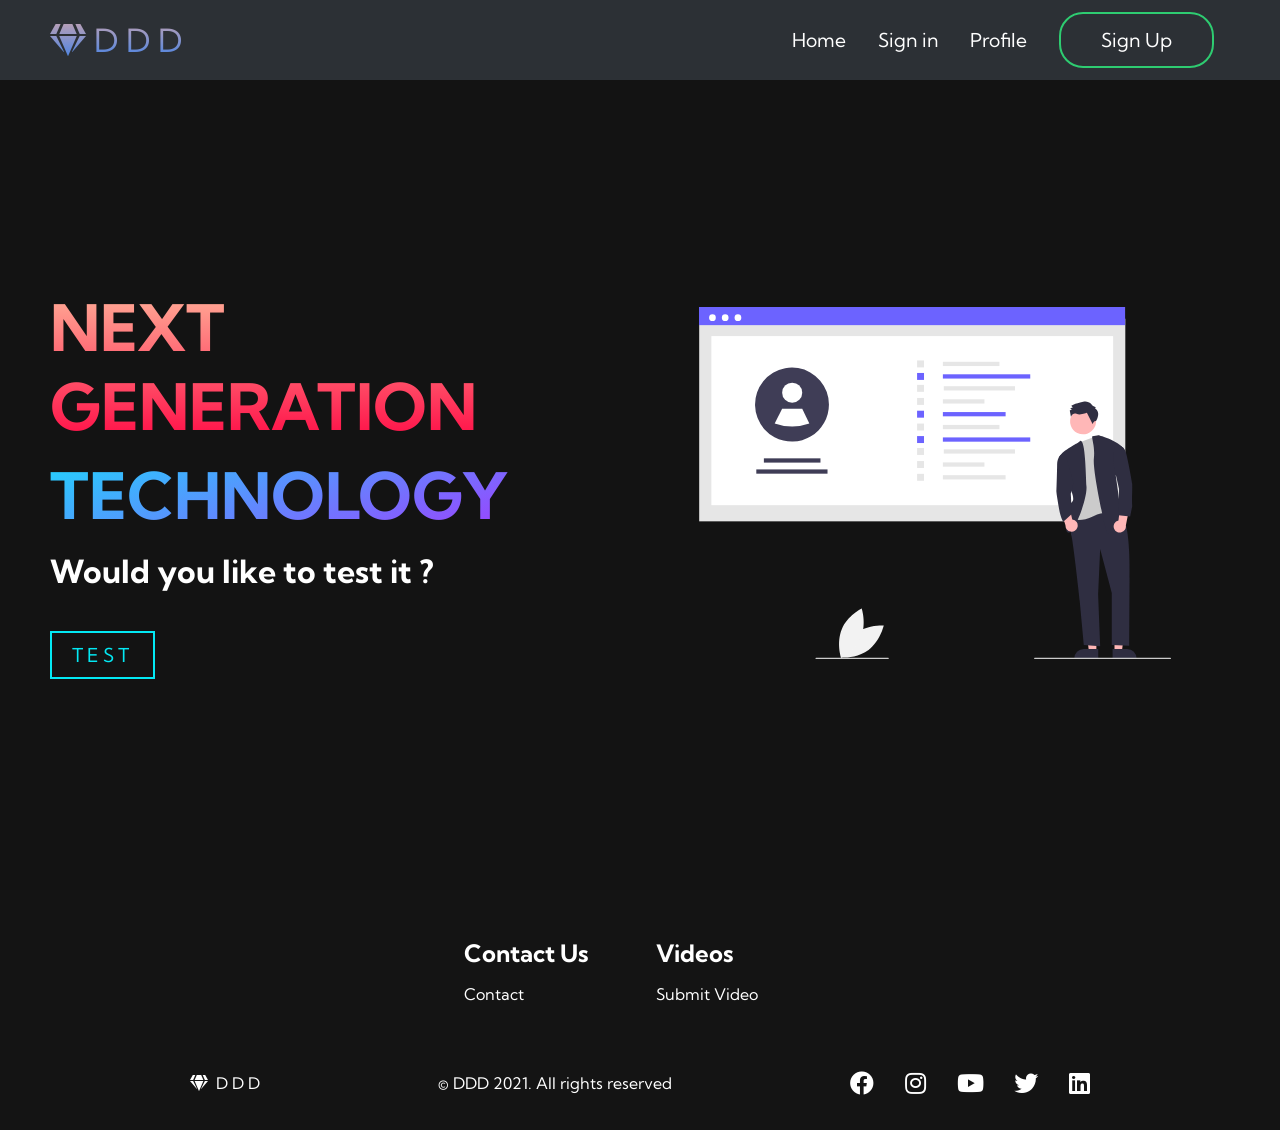
<file: fron_end/DDD/index.html>
<!DOCTYPE html>
<html lang="en">
  <head>

    <meta charset="UTF-8" />
    <meta name="viewport" content="width=device-width, initial-scale=1.0" />
    <title>D D D Website</title>
    <link rel="stylesheet" href="styles.css" />
    <link
      rel="stylesheet"
      href="https://use.fontawesome.com/releases/v5.14.0/css/all.css"
      integrity="sha384-HzLeBuhoNPvSl5KYnjx0BT+WB0QEEqLprO+NBkkk5gbc67FTaL7XIGa2w1L0Xbgc"
      crossorigin="anonymous"
    />
    <link
      href="https://fonts.googleapis.com/css2?family=Kumbh+Sans:wght@400;700&display=swap"
      rel="stylesheet"
    />
  
  </head>
  
  <body style = "background-color: #131313">
   
    <!-- Navbar Section -->
    <nav class="navbar">
      
      <div class="navbar__container">
        <a href="index.html" id="navbar__logo"><i class="fas fa-gem"></i>D D D</a>
        <div class="navbar__toggle" id="mobile-menu">
          <span class="bar"></span> <span class="bar"></span>
          <span class="bar"></span>
        </div>
        <ul class="navbar__menu">
          <li class="navbar__item">
            <a href="index.html" class="navbar__links">Home</a>
          </li>
          <li class="navbar__item">
            <a href="signin.html" class="navbar__links">Sign&nbspin</a>
          </li>
          <li class="navbar__item">
            <a href="profile.html" class="navbar__links">Profile</a>
          </li>
          <li class="navbar__btn">
            <a href="signup.html" class="button">Sign Up</a>
          </li>
        </ul>
      </div>
      
    </nav>
    
    <!-- Home Section -->
    <div class="main">
      <div class="main__container">
        <div class="main__content">

          <h1>NEXT GENERATION</h1>
          <h2>TECHNOLOGY</h2>
          <p>Would you like to test it ?</p>
          <div class="main__btn">
          <a href="index.html">
            <span></span>
            <span></span>
            <span></span>
            <span></span>
            TEST
          </a>
        </div>
        </div>
        <div class="main__img--container">
          <img id="main__img" src="images/e.svg" />
        
        </div>
      </div>
    </div>

    <!-- Footer Section -->
    <div class="footer__container">
      <div class="footer__links">
        <div class="footer__link--wrapper">
          <div class="footer__link--items">
            <h2>Contact Us</h2>
            <a href="">Contact</a>
          </div>
        </div>
        <div class="footer__link--wrapper">
          <div class="footer__link--items">
            <h2>Videos</h2>
            <a href="">Submit Video</a>
          </div>
        </div>
      </div>
      <section class="social__media">
        <div class="social__media--wrap">
          <div class="footer__logo">
            <a href="index.html" id="footer__logo"><i class="fas fa-gem"></i>D D D</a>
          </div>
          <p class="website__rights">© DDD 2021. All rights reserved</p>
          <div class="social__icons">
            <a
              class="social__icon--link"
              href=""
              target="_blank"
              aria-label="Facebook"
            >
              <i class="fab fa-facebook"></i>
            </a>
            <a
              class="social__icon--link"
              href=""
              target="_blank"
              aria-label="Instagram"
            >
              <i class="fab fa-instagram"></i>
            </a>
            <a
              class="social__icon--link"
              href=""
              target="_blank"
              aria-label="Youtube"
            >
              <i class="fab fa-youtube"></i>
            </a>
            <a
              class="social__icon--link"
              href=""
              target="_blank"
              aria-label="Twitter"
            >
              <i class="fab fa-twitter"></i>
            </a>
            <a
              class="social__icon--link"
              href=""
              target="_blank"
              aria-label="LinkedIn"
            >
              <i class="fab fa-linkedin"></i>
            </a>
          </div>
        </div>
      </section>
    </div>
    <script src="app.js"></script>
  
  </body>
  
</html>
</file>
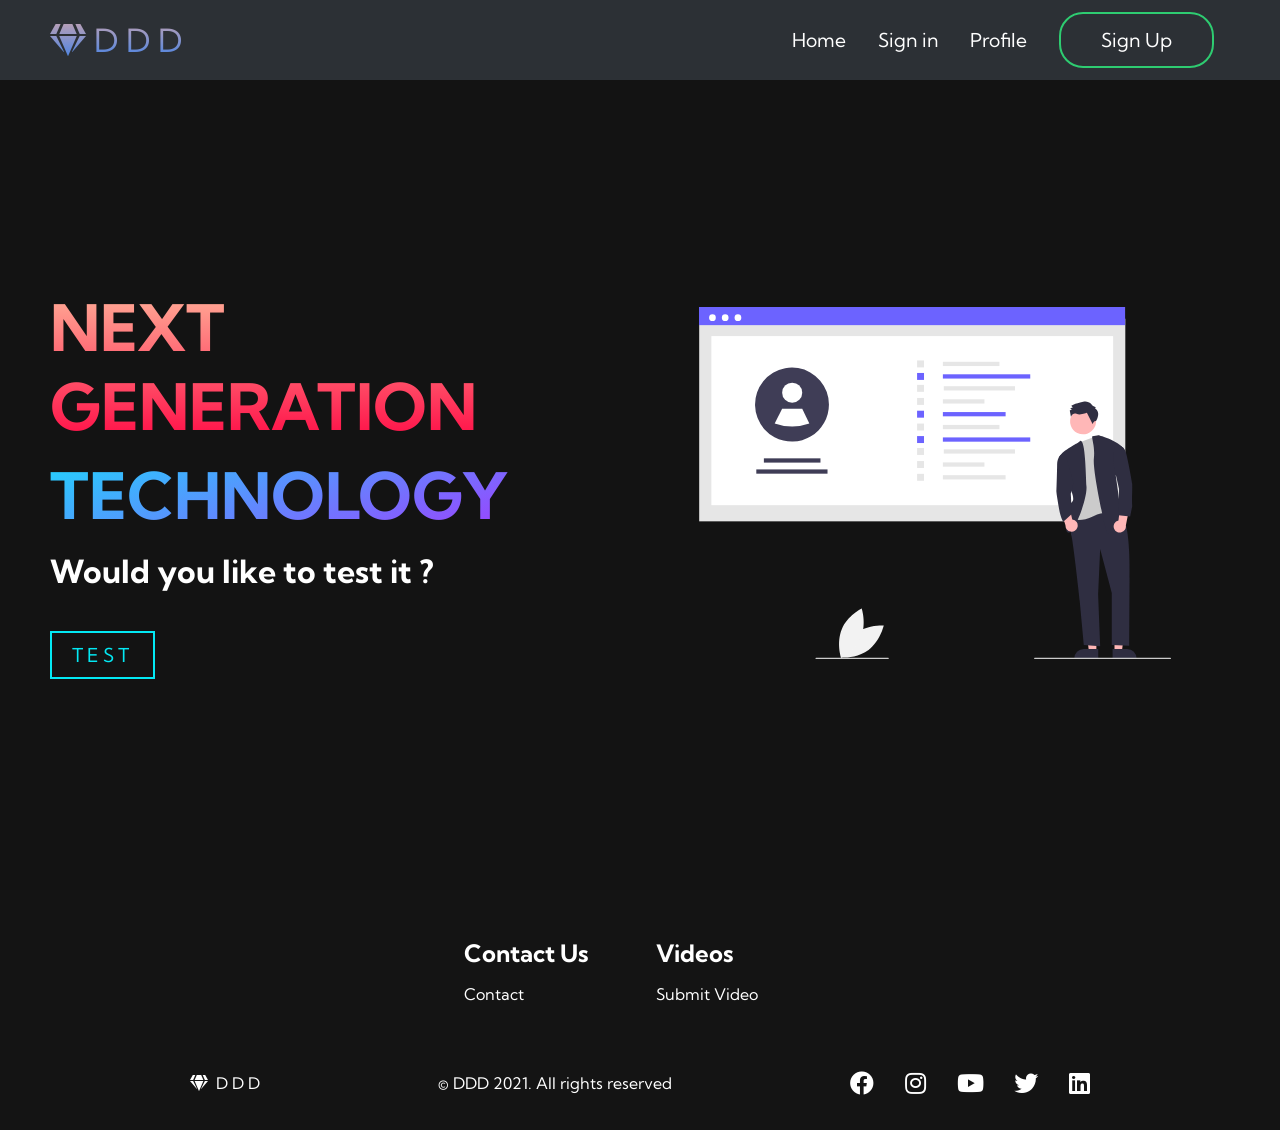
<file: static/DDD/index.html>
<!DOCTYPE html>
<html lang="en">
  <head>

    <meta charset="UTF-8" />
    <meta name="viewport" content="width=device-width, initial-scale=1.0" />
    <title>D D D Website</title>
    <link rel="stylesheet" href="styles.css" />
    <link
      rel="stylesheet"
      href="https://use.fontawesome.com/releases/v5.14.0/css/all.css"
      integrity="sha384-HzLeBuhoNPvSl5KYnjx0BT+WB0QEEqLprO+NBkkk5gbc67FTaL7XIGa2w1L0Xbgc"
      crossorigin="anonymous"
    />
    <link
      href="https://fonts.googleapis.com/css2?family=Kumbh+Sans:wght@400;700&display=swap"
      rel="stylesheet"
    />
  
  </head>
  
  <body style = "background-color: #131313">
   
    <!-- Navbar Section -->
    <nav class="navbar">
      
      <div class="navbar__container">
        <a href="index.html" id="navbar__logo"><i class="fas fa-gem"></i>D D D</a>
        <div class="navbar__toggle" id="mobile-menu">
          <span class="bar"></span> <span class="bar"></span>
          <span class="bar"></span>
        </div>
        <ul class="navbar__menu">
          <li class="navbar__item">
            <a href="index.html" class="navbar__links">Home</a>
          </li>
          <li class="navbar__item">
            <a href="signin.html" class="navbar__links">Sign&nbspin</a>
          </li>
          <li class="navbar__item">
            <a href="profile.html" class="navbar__links">Profile</a>
          </li>
          <li class="navbar__btn">
            <a href="signup.html" class="button">Sign Up</a>
          </li>
        </ul>
      </div>
      
    </nav>
    
    <!-- Home Section -->
    <div class="main">
      <div class="main__container">
        <div class="main__content">

          <h1>NEXT GENERATION</h1>
          <h2>TECHNOLOGY</h2>
          <p>Would you like to test it ?</p>
          <div class="main__btn">
          <a href="http://127.0.0.1:8000/">
            <span></span>
            <span></span>
            <span></span>
            <span></span>
            TEST
          </a>
        </div>
        </div>
        <div class="main__img--container">
          <img id="main__img" src="images/e.svg" />
        
        </div>
      </div>
    </div>

    <!-- Footer Section -->
    <div class="footer__container">
      <div class="footer__links">
        <div class="footer__link--wrapper">
          <div class="footer__link--items">
            <h2>Contact Us</h2>
            <a href="">Contact</a>
          </div>
        </div>
        <div class="footer__link--wrapper">
          <div class="footer__link--items">
            <h2>Videos</h2>
            <a href="">Submit Video</a>
          </div>
        </div>
      </div>
      <section class="social__media">
        <div class="social__media--wrap">
          <div class="footer__logo">
            <a href="index.html" id="footer__logo"><i class="fas fa-gem"></i>D D D</a>
          </div>
          <p class="website__rights">© DDD 2021. All rights reserved</p>
          <div class="social__icons">
            <a
              class="social__icon--link"
              href=""
              target="_blank"
              aria-label="Facebook"
            >
              <i class="fab fa-facebook"></i>
            </a>
            <a
              class="social__icon--link"
              href=""
              target="_blank"
              aria-label="Instagram"
            >
              <i class="fab fa-instagram"></i>
            </a>
            <a
              class="social__icon--link"
              href=""
              target="_blank"
              aria-label="Youtube"
            >
              <i class="fab fa-youtube"></i>
            </a>
            <a
              class="social__icon--link"
              href=""
              target="_blank"
              aria-label="Twitter"
            >
              <i class="fab fa-twitter"></i>
            </a>
            <a
              class="social__icon--link"
              href=""
              target="_blank"
              aria-label="LinkedIn"
            >
              <i class="fab fa-linkedin"></i>
            </a>
          </div>
        </div>
      </section>
    </div>
    <script src="app.js"></script>
  
  </body>
  
</html>
</file>
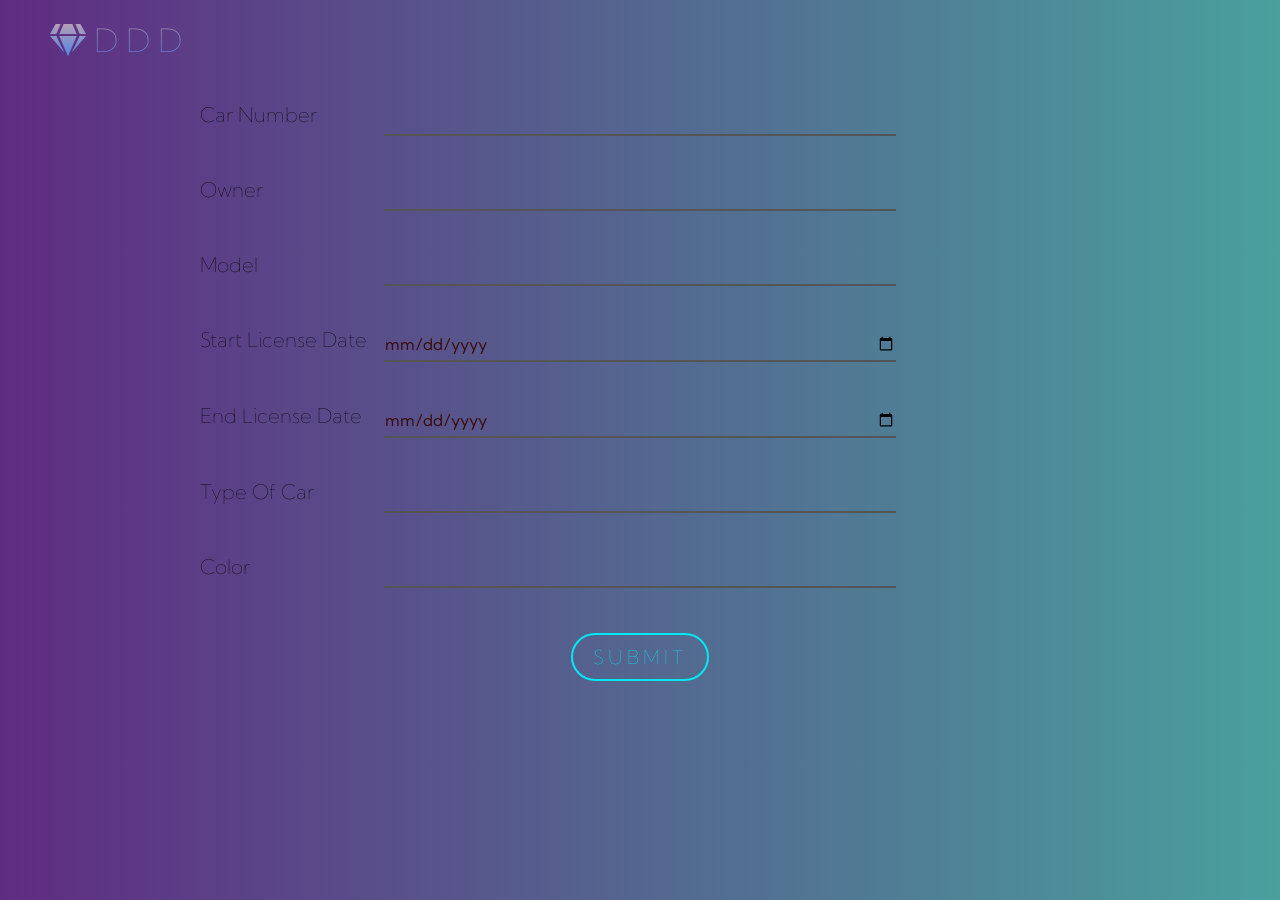
<file: fron_end/DDD/Add_Car.html>
<!DOCTYPE html>
<html lang="en">
  <head>
    <meta charset="UTF-8" />
    <meta name="viewport" content="width=device-width, initial-scale=1.0" />
    <title>Sign In  Website</title>
    <link rel="stylesheet" href="styles.css"/>
    <link rel="stylesheet" href="style.css"/>
    <link
      rel="stylesheet"
      href="https://use.fontawesome.com/releases/v5.14.0/css/all.css"
      integrity="sha384-HzLeBuhoNPvSl5KYnjx0BT+WB0QEEqLprO+NBkkk5gbc67FTaL7XIGa2w1L0Xbgc"
      crossorigin="anonymous"
    />
    <link
      href="https://fonts.googleapis.com/css2?family=Kumbh+Sans:wght@400;700&display=swap"
      rel="stylesheet"
    />
  </head>
  <body>
    
    <div class="navbar__container">
      <a href="index.html" id="navbar__logo"><i class="fas fa-gem"></i>D D D</a>
      </div>
    
      <!-- ///////////////////////////////////////////////////////////////////////////////////// -->
    
    <div class= "text-cente">
      
                  <div class="media align-items-end profile-head">
                    <!-- User Name -->
                      <div class="media-body mb-5 text-white">
                          <form>     
                            <div class="input-containe">		
                              <input type="text" required=""/>
                              <label>Car Number</label>
                            </div>
                            <div class="input-containe">		
                              <input type="text" required=""/>
                              <label>Owner</label>
                            </div>
                            <div class="input-containe">		
                              <input type="text" required=""/>
                              <label>Model</label>
                            </div>
                            <div class="input-containe">		
                              <input type="date" required=""/>
                              <label>Start License Date</label>
                            </div>
                            <div class="input-containe">		
                              <input type="date" required=""/>
                              <label>End License Date</label>
                            </div>
                            <div class="input-containe">		
                              <input type="text" required=""/>
                              <label>Type Of Car</label>
                            </div>
                            <div class="input-containe">		
                              <input type="text" required=""/>
                              <label>Color</label>
                            </div>
                            <a href="#" class="butt">Submit</a>

                            <br>
                          
                          </form>	                          
                      </div>
                  </div>
              
            
              
              
             
          
      </div>
     <!-- ///////////////////////////////////////////////////////////////////////////////////// -->
    <script src="app.js"></script>
  
  </body>
  
</html>
</file>
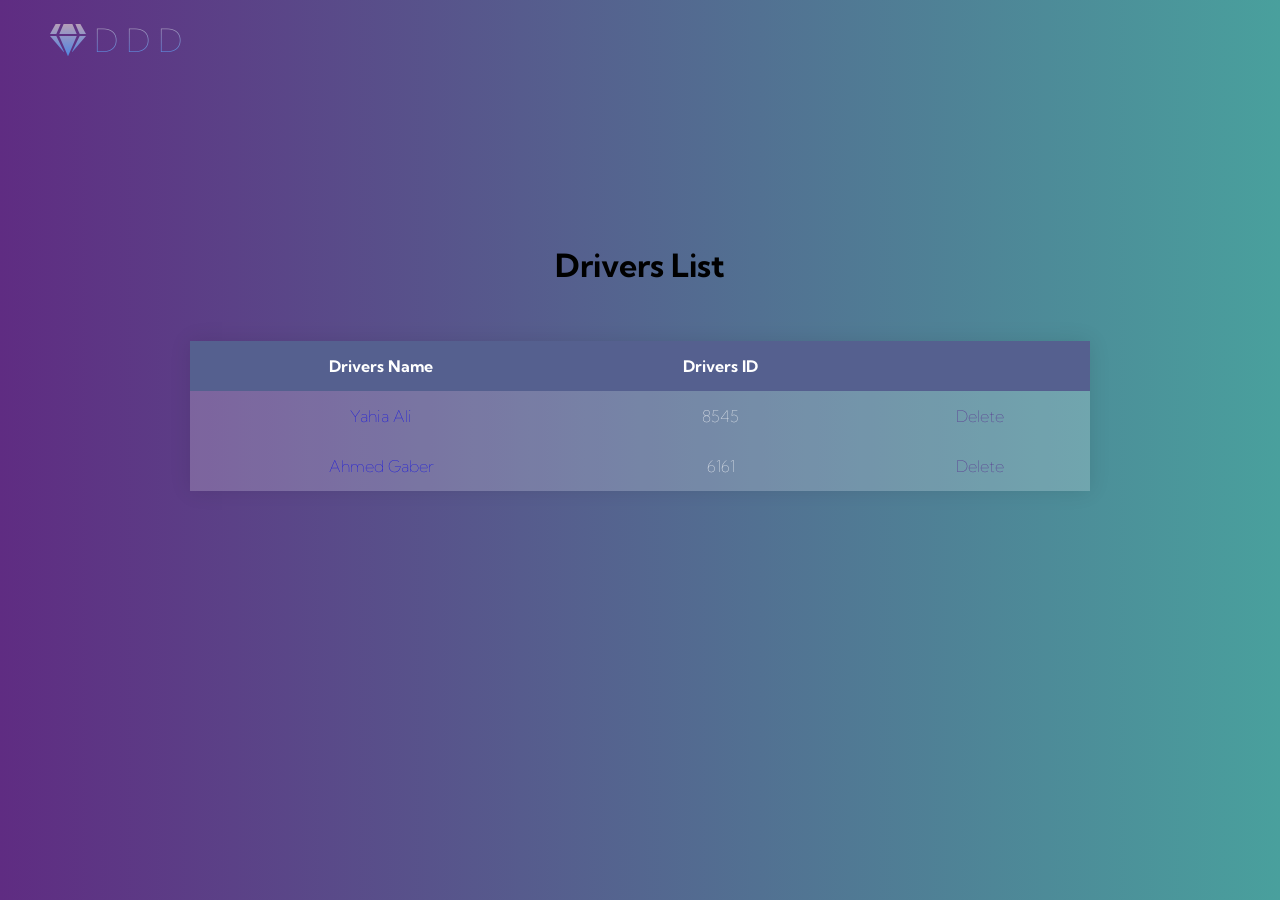
<file: fron_end/DDD/driver.html>
<!DOCTYPE html>
<html lang="en">
  <head>
    <meta charset="UTF-8" />
    <meta name="viewport" content="width=device-width, initial-scale=1.0" />
    <title>Sign In  Website</title>
    <link rel="stylesheet" href="styles.css" />
    <link rel="stylesheet" href="style.css">
    <link
      rel="stylesheet"
      href="https://use.fontawesome.com/releases/v5.14.0/css/all.css"
      integrity="sha384-HzLeBuhoNPvSl5KYnjx0BT+WB0QEEqLprO+NBkkk5gbc67FTaL7XIGa2w1L0Xbgc"
      crossorigin="anonymous"
    />
    <link
      href="https://fonts.googleapis.com/css2?family=Kumbh+Sans:wght@400;700&display=swap"
      rel="stylesheet"
    />
  </head>
  <body>
    
    <div class="navbar__container">
      <a href="index.html" id="navbar__logo"><i class="fas fa-gem"></i>D D D</a>
      </div>
    
    <!-- ///////////////////////////////////////////////////////////////////////////////////// -->
    <div class="container">
        <table>
            <h1>Drivers List</h1>
            <br></br>
            
            <thead>
                <tr>
                    <th>Drivers Name</th>
                    <th>Drivers ID</th>
                    <th></th>
                 
                    
                </tr>
            </thead>
            <tbody>
                <tr>
                    <td> <a href="ya.html">Yahia Ali </a></td>
                    <td>8545</td>
                    <td><a href="">Delete</a></td>
                
                    
                    
                </tr>
                <tr>
                    <td> <a href="ya.html">Ahmed Gaber </a></td>
                    <td>6161</td>
                    <td><a href=""> <STYLE>A {text-decoration: none;} </STYLE>Delete</a></td>
                
  
                </tr>
              
            </tbody>
        </table>
    </div>

    
     <!-- ///////////////////////////////////////////////////////////////////////////////////// -->

    <script src="app.js"></script>
  
  </body>
  
</html>
</file>
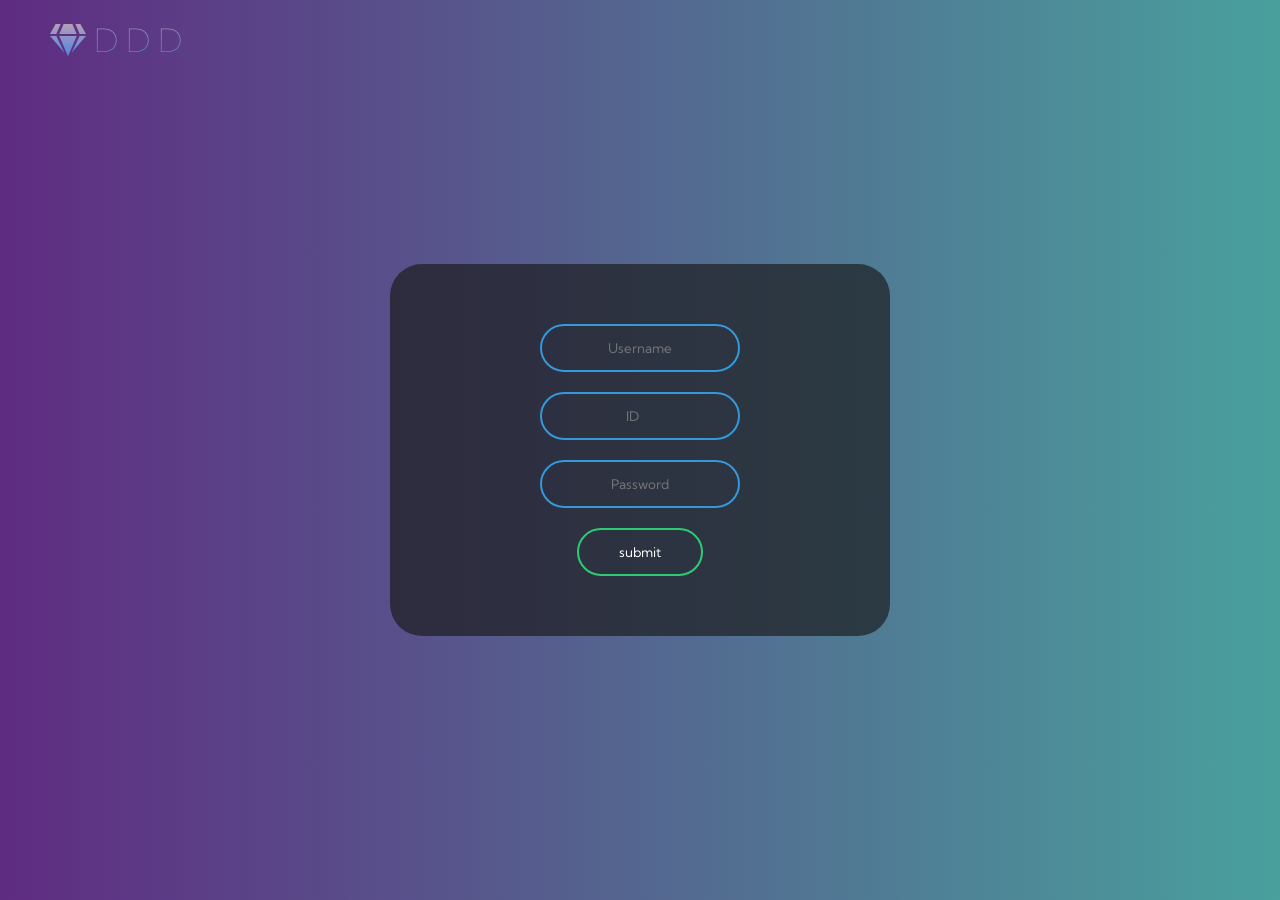
<file: fron_end/DDD/editc.html>
<!DOCTYPE html>
<html lang="en">
  <head>
    <meta charset="UTF-8" />
    <meta name="viewport" content="width=device-width, initial-scale=1.0" />
    <title>Sign In  Website</title>
    <link rel="stylesheet" href="style.css" />
    <link rel="stylesheet" href="styles.css" />
    
    <link
      rel="stylesheet"
      href="https://use.fontawesome.com/releases/v5.14.0/css/all.css"
      integrity="sha384-HzLeBuhoNPvSl5KYnjx0BT+WB0QEEqLprO+NBkkk5gbc67FTaL7XIGa2w1L0Xbgc"
      crossorigin="anonymous"
    />
    <link
      href="https://fonts.googleapis.com/css2?family=Kumbh+Sans:wght@400;700&display=swap"
      rel="stylesheet"
    />
  </head>
  <body>
    
      <div class="navbar__container">
        <a href="index.html" id="navbar__logo"><i class="fas fa-gem"></i>D D D</a>
        </div>
    <!-- ///////////////////////////////////////////////////////////////////////////////////// -->
    <form class="boxe" action="profile.html">
      <input type="text" name="username" placeholder="Username" value="">
      <input type="number" name="ID" placeholder="ID" value="">
      <input type="password" name="password" placeholder="Password" value="">
      <input type="submit" name="button" value="submit">
    </form>
    <!-- ///////////////////////////////////////////////////////////////////////////////////// -->
    <script src="app.js"></script>
  
  </body>
  
</html>
</file>
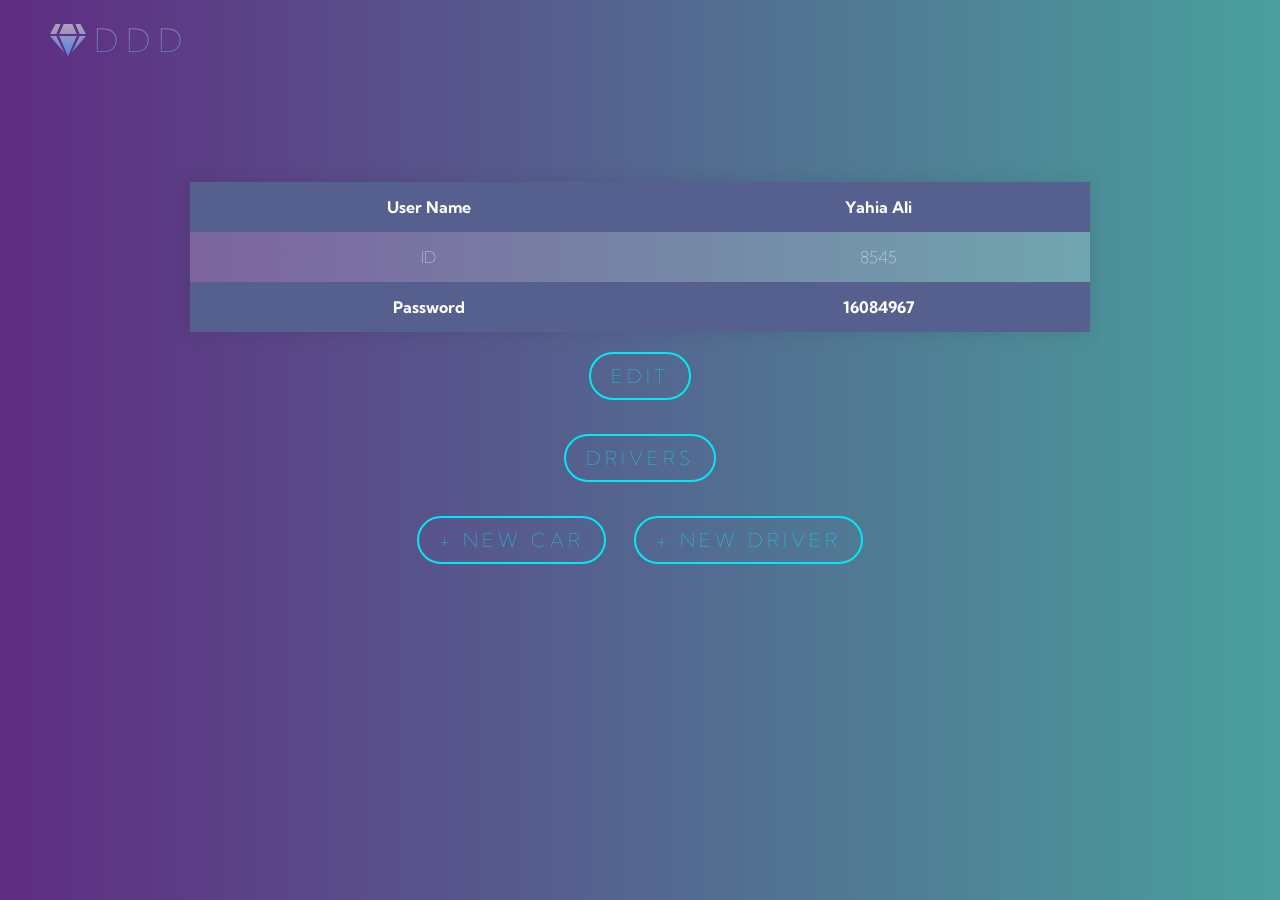
<file: fron_end/DDD/profile.html>
<!DOCTYPE html>
<html lang="en">
  <head>
    <meta charset="UTF-8" />
    <meta name="viewport" content="width=device-width, initial-scale=1.0" />
    <title>Sign In  Website</title>
    <link rel="stylesheet" href="style.css"/>
    <link rel="stylesheet" href="styles.css"/>
    <link
      rel="stylesheet"
      href="https://use.fontawesome.com/releases/v5.14.0/css/all.css"
      integrity="sha384-HzLeBuhoNPvSl5KYnjx0BT+WB0QEEqLprO+NBkkk5gbc67FTaL7XIGa2w1L0Xbgc"
      crossorigin="anonymous"
    />
    <link
      href="https://fonts.googleapis.com/css2?family=Kumbh+Sans:wght@400;700&display=swap"
      rel="stylesheet"
    />
  </head>
  <body>
    
      <div class="navbar__container">
        <a href="index.html" id="navbar__logo"><i class="fas fa-gem"></i>D D D</a>
      </div>
    <!-- ///////////////////////////////////////////////////////////////////////////////////// -->
  
    <div class="container">
        <table>
            <br></br>      
            <thead>
                <tr>
                    <th>User Name</th>
                    <th>Yahia Ali</th>
                   
                 
                    
                </tr>
            </thead>
            
            <tbody>
                <tr>
                    <td>  ID</td>
                    <td>8545</td>
                   
           
                </tr>
                <thead>
                  <tr>
                      <th>Password</th>
                      <th>16084967</th>
                   
                      
                  </tr>
              </thead>
           
            
            </tbody>
        </table>

          <a href="editc.html" class="butt">Edit</a>
          <br>
          <a href="driver.html" class="butt">Drivers</a>
          <br>
          <a href="Add_Car.html" class="butt">+ New Car</a>&nbsp
          <a href="editu.html" class="butt">+ New Driver</a>
    </div>

    
     <!-- ///////////////////////////////////////////////////////////////////////////////////// -->

    <script src="app.js"></script>
  
  </body>
  
</html>
</file>
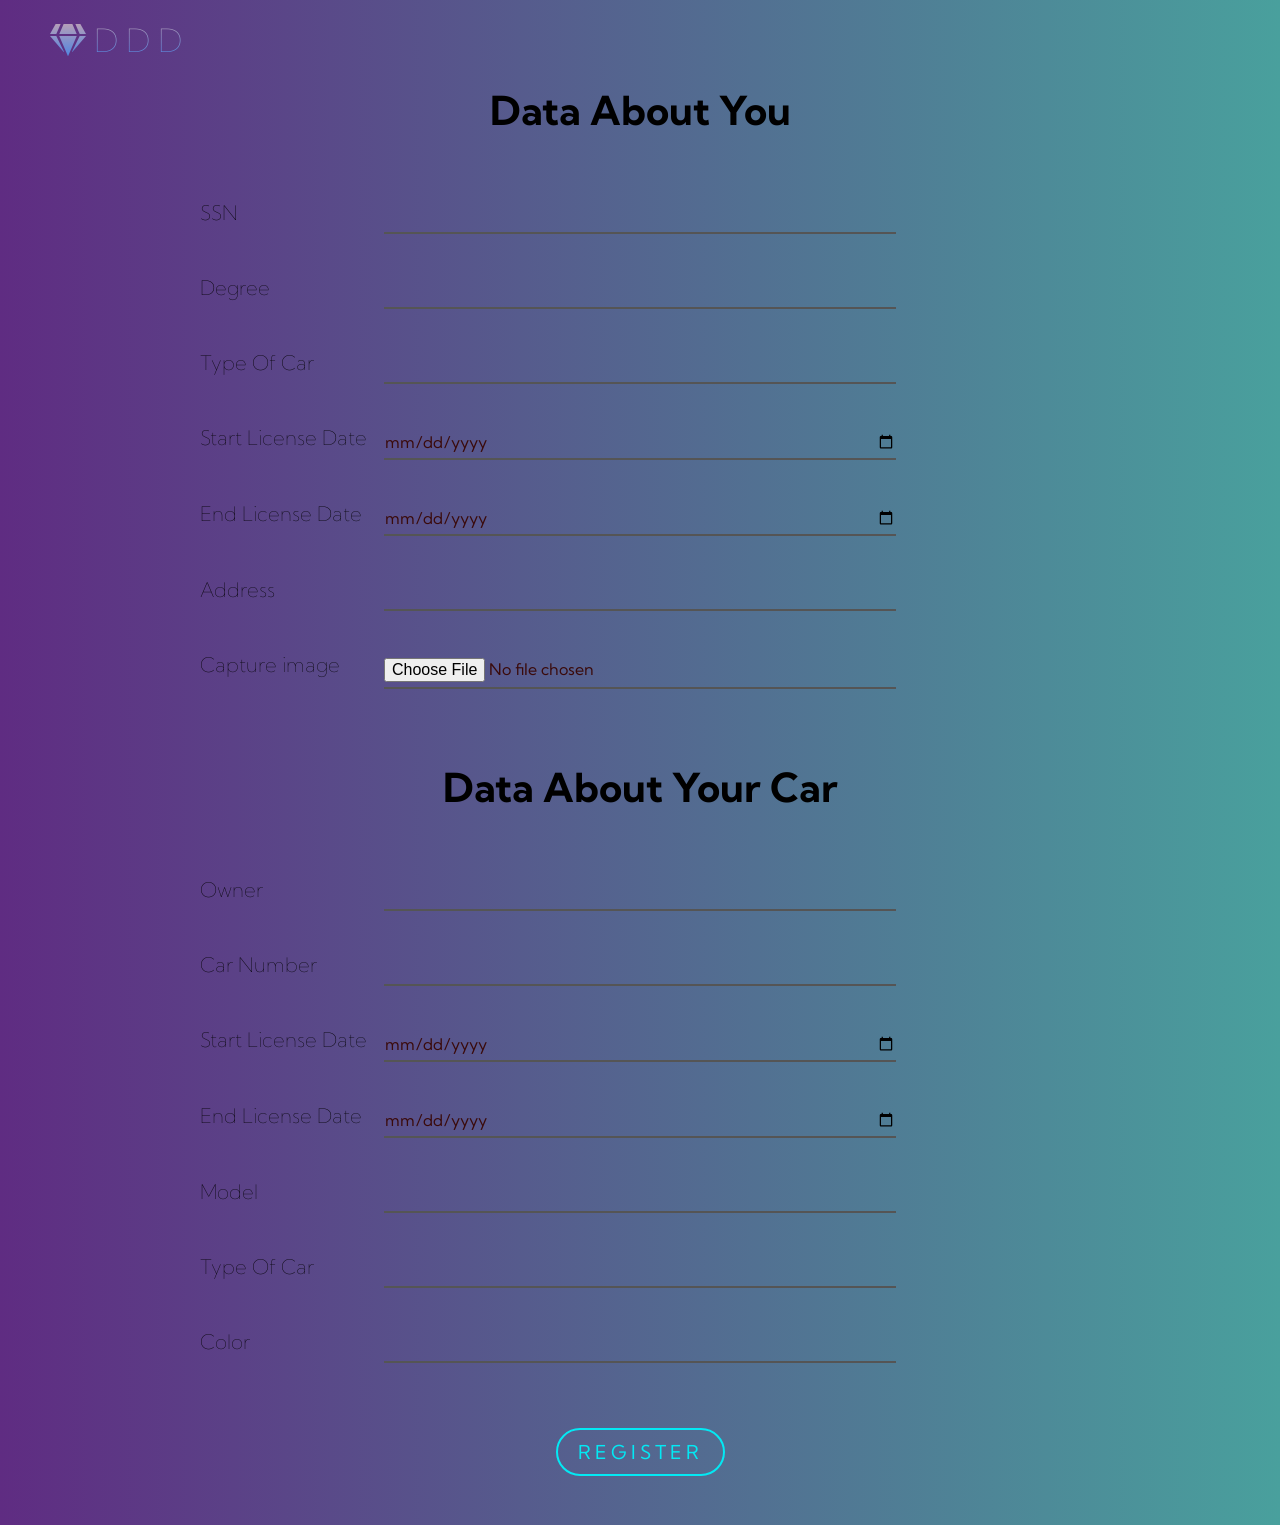
<file: fron_end/DDD/rau.html>
<!DOCTYPE html>
<html lang="en">
  <head>
    <meta charset="UTF-8" />
    <meta name="viewport" content="width=device-width, initial-scale=1.0" />
    <title>Sign In  Website</title>
    <link rel="stylesheet" href="styles.css" />
    <link rel="stylesheet" href="style.css" />
    
    <link
      rel="stylesheet"
      href="https://use.fontawesome.com/releases/v5.14.0/css/all.css"
      integrity="sha384-HzLeBuhoNPvSl5KYnjx0BT+WB0QEEqLprO+NBkkk5gbc67FTaL7XIGa2w1L0Xbgc"
      crossorigin="anonymous"
    />
    <link
      href="https://fonts.googleapis.com/css2?family=Kumbh+Sans:wght@400;700&display=swap"
      rel="stylesheet"
    />
  </head>
  <body >
    
    <div class="navbar__container">
      <a href="index.html" id="navbar__logo"><i class="fas fa-gem"></i>D D D</a>
      </div>
    <!-- ///////////////////////////////////////////////////////////////////////////////////// -->
    
    <div class= "text-cente">
      
                    <div class="media align-items-end profile-head">
                      <div class="media-body mb-5 text-white">
                          <h4 class="mt-0 mb-0">Data About You</h4>
                          <br>
                          <form class="rauclass">     
                            
                            <div class="input-containe">		
                              <input type="number" required=""/>
                              <label>SSN</label>
                            </div>
                            <div class="input-containe">		
                              <input type="number" required=""/>
                              <label>Degree</label>
                            </div>
                            <div class="input-containe">		
                              <input type="text" required=""/>
                              <label>Type Of Car</label>
                            </div>
                            <div class="input-containe">		
                              <input type="date" required=""/>
                              <label>Start License Date</label>
                            </div>
                            <div class="input-containe">		
                              <input type="date" required="" />
                              <label>End License Date</label>
                            </div>
                            <div class="input-containe">		
                              <input type="text" required="" />
                              <label>Address</Address></label>
                            </div>
                            <div class="input-containe">		
                                <input type="file" required=""/>
                                <label>Capture image</Address></label>
                              </div>
                           
                              <br>
                            <h4 class="mt-0 mb-0">Data About Your Car</h4>
                            <br>
                            <div class="input-containe">		
                                <input type="text" required=""/>
                                <label>Owner</label>
                              </div>

                            <div class="input-containe">		
                                <input type="text" required=""/>
                                <label>Car Number</label>
                              </div>
                              <div class="input-containe">		
                                <input type="date" required=""/>
                                <label>Start License Date</label>
                              </div>
                              <div class="input-containe">		
                                <input type="date" required="" />
                                <label>End License Date</label>
                              </div>
                             
                            <div class="input-containe">		
                              <input type="text" required=""/>
                              <label>Model</label>
                            </div>

                            <div class="input-containe">		
                              <input type="text" required=""/>
                              <label>Type Of Car</label>
                            </div>
                            
                            <div class="input-containe">		
                              <input type="text" required=""/>
                              <label>Color</label>
                            </div>
                           
                            <input type="submit" value="Register"/>

                         

                          </form>	
                          <br>


                          
                      </div>
                  </div>             
      </div>
  </div>
     <!-- ///////////////////////////////////////////////////////////////////////////////////// -->
    <script src="app.js"></script>
  
  </body>
  
</html>
</file>
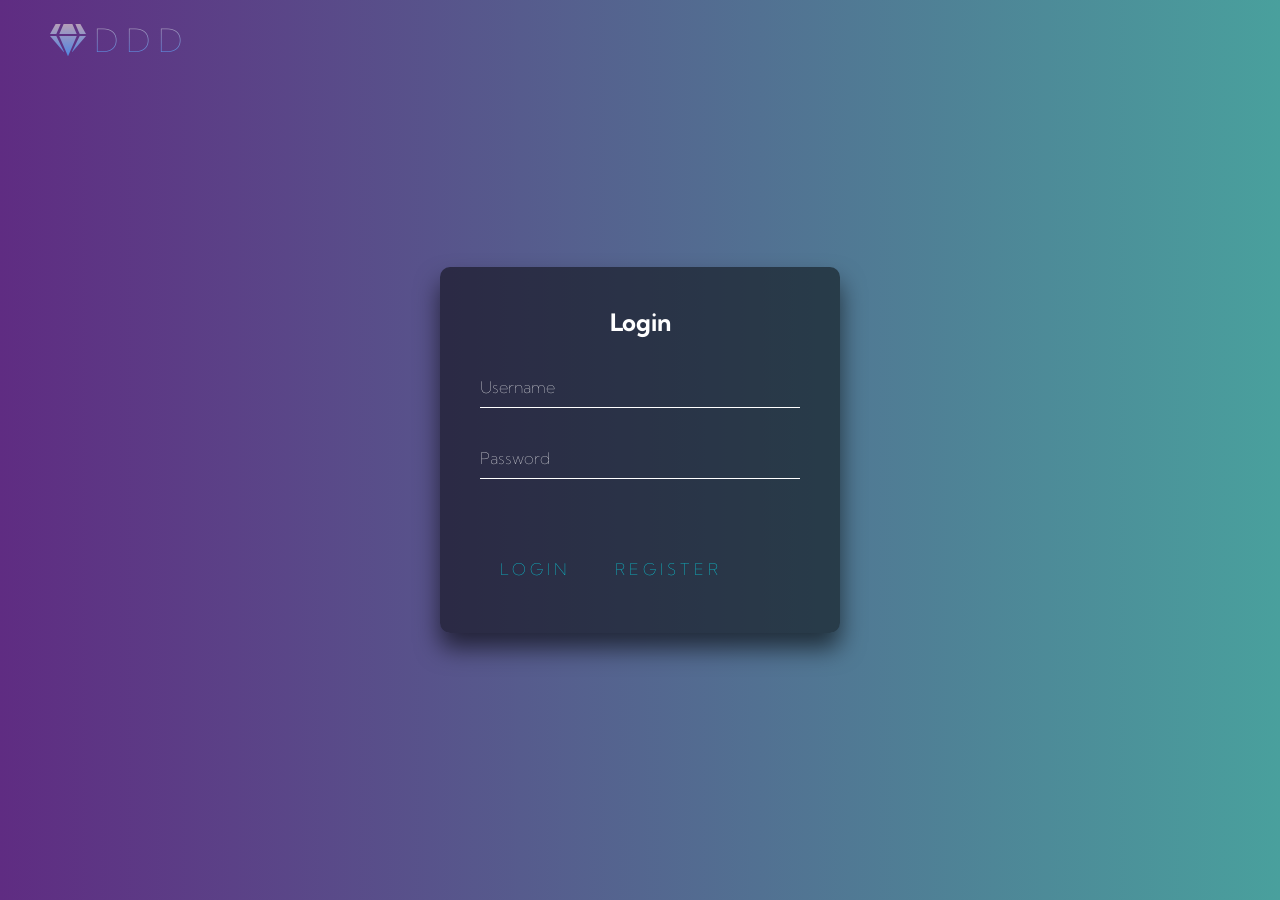
<file: fron_end/DDD/signin.html>
<!DOCTYPE html>
<html lang="en">
  <head>
    <meta charset="UTF-8" />
    <meta name="viewport" content="width=device-width, initial-scale=1.0" />
    <title>Sign In  Website</title>
    <link rel="stylesheet" href="signin.css"/>
    <link rel="stylesheet" href="style.css"/>
    <link rel="stylesheet" href="styles.css"/>
    <link
      rel="stylesheet"
      href="https://use.fontawesome.com/releases/v5.14.0/css/all.css"
      integrity="sha384-HzLeBuhoNPvSl5KYnjx0BT+WB0QEEqLprO+NBkkk5gbc67FTaL7XIGa2w1L0Xbgc"
      crossorigin="anonymous"
    />
    <link
      href="https://fonts.googleapis.com/css2?family=Kumbh+Sans:wght@400;700&display=swap"
      rel="stylesheet"
    />
  </head>
  <body >
    
      <div class="navbar__container">
        <a href="index.html" id="navbar__logo"><i class="fas fa-gem"></i>D D D</a>
    <!-- ///////////////////////////////////////////////////////////////////////////////////// -->
    <div class="login-box">
      <h2>Login</h2>
      <form>
        <div class="user-box">
          <input type="text" name="" required="">
          <label>Username</label>
        </div>
        <div class="user-box">
          <input type="password" name="" required="">
          <label>Password</label>
        </div>
        <a href="index.html">
          <span></span>
          <span></span>
          <span></span>
          <span></span>
          Login
        </a>
        
        <a href="signup.html">
          <span></span>
          <span></span>
          <span></span>
          <span></span>
          Register
        </a>
      </form>
    </div>
    
    <!--<form class="boxe">
          <input type="text" required="" placeholder="Username" value=""/>	
          <input type="password" required="" placeholder="password" value=""/>
        <br>
          <ul>
            <li class="navbar__btn">
              <a href="index.html" class="button"  >LOGIN </a>
            </li>
            <br></br>
          <li class="navbar__btn">
            <a href="signup.html" class="button">Register </a>
          </li>
        </ul>
      </form>	-->
     <!-- ///////////////////////////////////////////////////////////////////////////////////// -->
    <script src="app.js"></script>
  
  </body>
  
</html>
</file>
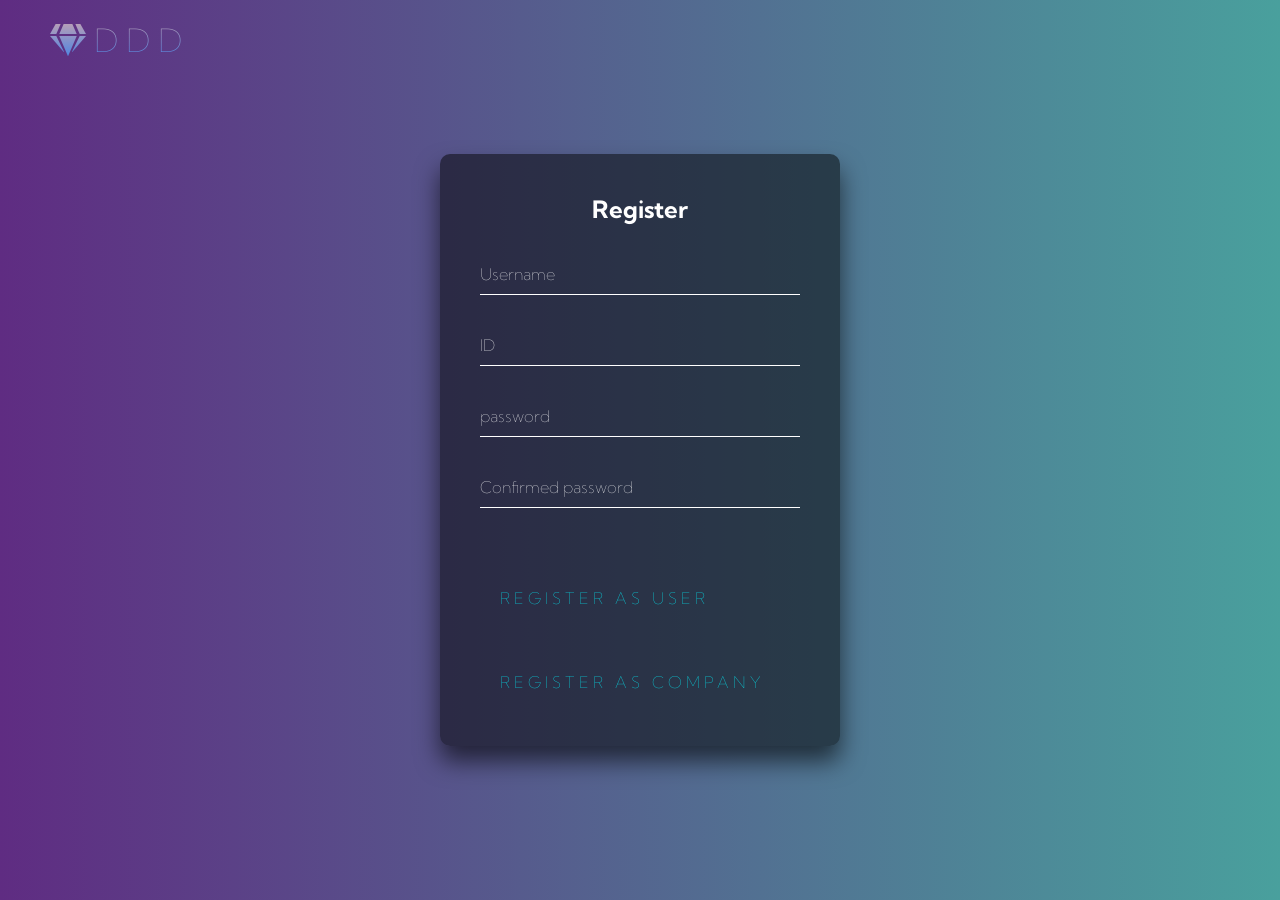
<file: fron_end/DDD/signup.html>
<!DOCTYPE html>
<html lang="en">
  <head>
    <meta charset="UTF-8" />
    <meta name="viewport" content="width=device-width, initial-scale=1.0" />
    <title>Sign In  Website</title>
    <link rel="stylesheet" href="signin.css" />
    <link rel="stylesheet" href="styles.css" />
    <link rel="stylesheet" href="style.css" />
    <link
      rel="stylesheet"
      href="https://use.fontawesome.com/releases/v5.14.0/css/all.css"
      integrity="sha384-HzLeBuhoNPvSl5KYnjx0BT+WB0QEEqLprO+NBkkk5gbc67FTaL7XIGa2w1L0Xbgc"
      crossorigin="anonymous"
    />
    <link
      href="https://fonts.googleapis.com/css2?family=Kumbh+Sans:wght@400;700&display=swap"
      rel="stylesheet"
    />
  </head>
  <body >
    
    <div class="navbar__container">
      <a href="index.html" id="navbar__logo"><i class="fas fa-gem"></i>D D D</a>
      </div>
      <!-- ///////////////////////////////////////////////////////////////////////////////////// -->  
    <div class="login-box">
      <h2>Register</h2>
      <form>
        <div class="user-box">
          <input type="text" name="" required="">
          <label>Username</label>
        </div>
        <div class="user-box">
          <input type="number" name="" required="">
          <label>ID</label>
        </div>
        <div class="user-box">
          <input type="password" name="" required="">
          <label>password</label>
        </div>
        <div class="user-box">
          <input type="password" name="" required="">
          <label>Confirmed password</label>
        </div>
        <a href="rau.html">
          <span></span>
          <span></span>
          <span></span>
          <span></span>
          Register As User
        </a>
        
        <a href="index.html">
          <span></span>
          <span></span>
          <span></span>
          <span></span>
          Register&nbspAs&nbspCompany
        </a>
      </form>
    </div>
    
  
    <script src="app.js"></script>
  
  </body>
  
</html>
</file>
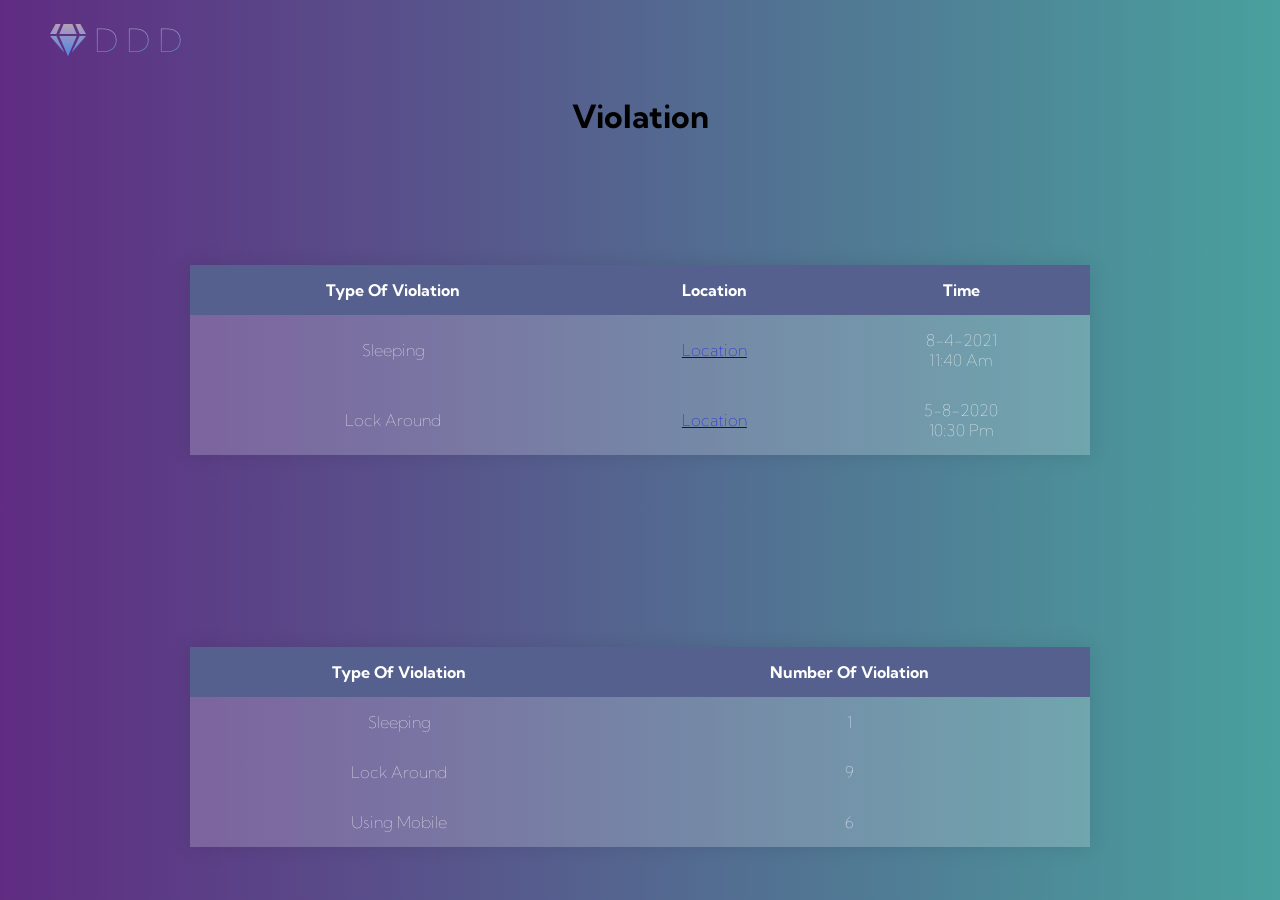
<file: fron_end/DDD/violation.html>
<!DOCTYPE html>
<html lang="en">
  <head>
    <meta charset="UTF-8" />
    <meta name="viewport" content="width=device-width, initial-scale=1.0" />
    <title>Sign In  Website</title>
    <link rel="stylesheet" href="styles.css" />
    <link rel="stylesheet" href="style.css">
    <link
      rel="stylesheet"
      href="https://use.fontawesome.com/releases/v5.14.0/css/all.css"
      integrity="sha384-HzLeBuhoNPvSl5KYnjx0BT+WB0QEEqLprO+NBkkk5gbc67FTaL7XIGa2w1L0Xbgc"
      crossorigin="anonymous"
    />
    <link
      href="https://fonts.googleapis.com/css2?family=Kumbh+Sans:wght@400;700&display=swap"
      rel="stylesheet"
    />
  </head>
  <body >
    
    <div class="navbar__container">
      <a href="index.html" id="navbar__logo"><i class="fas fa-gem"></i>D D D</a>
      </div>
    <!-- ///////////////////////////////////////////////////////////////////////////////////// -->
    <h1>Violation</h1>
    <div class="container">
        <table>
            <thead>
                <tr>
                    <th>Type Of Violation</th>
                    <th>Location</th>
                    <th>Time</th>
                    
                </tr>
            </thead>
            <tbody>
                <tr>
                    <td>Sleeping</td>
                    <td><a href="#"> Location </a></td>
                    <td>8-4-2021<br>11:40 Am</td>
                    
                </tr>
                <tr>
                    <td>Lock Around</td>
                    <td><a href="#"> Location </a></td>
                    <td>5-8-2020<br>10:30 Pm</td>
                  
                </tr>
            </tbody>
        </table>
    </div>
  
     <!-- ///////////////////////////////////////////////////////////////////////////////////// -->
     <div class="containe">
        <table>
            <thead>
                <tr>
                    <th>Type Of Violation</th>
                    <th>Number Of Violation</th> 
                </tr>
            </thead>
                <tr>
                    <td>Sleeping</td>
                    <td>1</td>
                    
                    
                </tr>
                <tr>
                    <td>Lock Around</td>
                    <td>9</td>
                    
                  
                </tr>
                
                <tr>
                    <td>Using Mobile </td>
                    <td> 6 </td>
                </tr>
        </table>
    </div>

     <!-- ///////////////////////////////////////////////////////////////////////////////////// -->

    <script src="app.js"></script>
  
  </body>
  
</html>
</file>
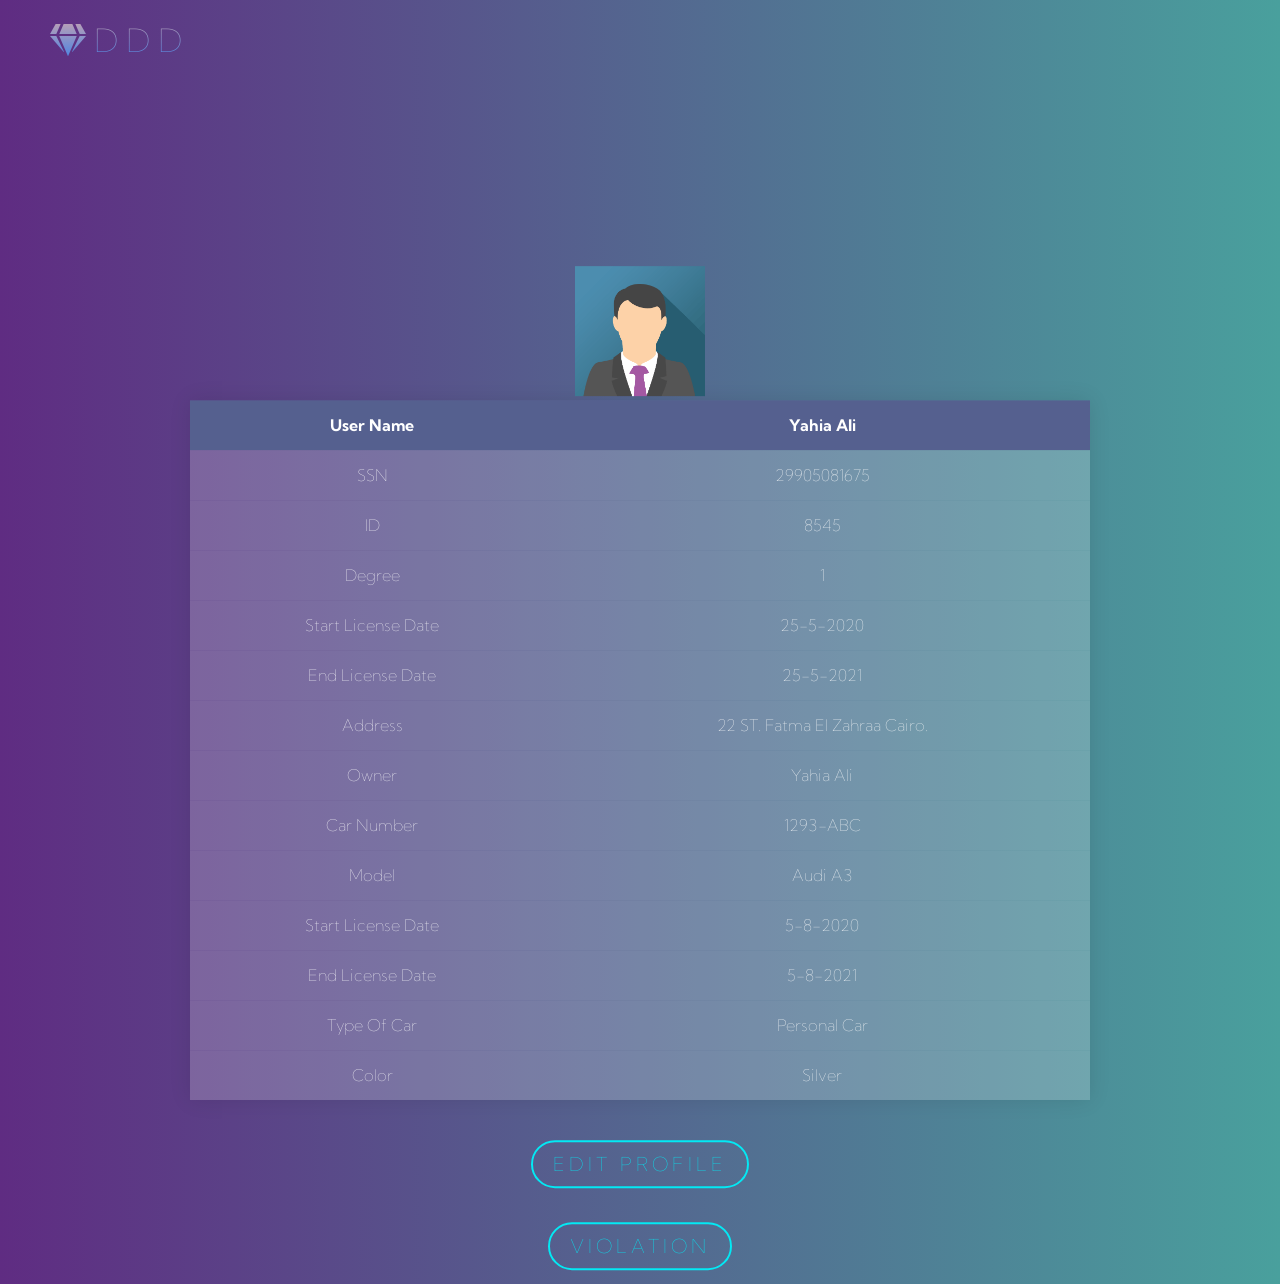
<file: fron_end/DDD/ya.html>
<!DOCTYPE html>
<html lang="en">
  <head>
    <meta charset="UTF-8" />
    <meta name="viewport" content="width=device-width, initial-scale=1.0" />
    <title>Sign In  Website</title>
    <link rel="stylesheet" href="styles.css" />
    <link rel="stylesheet" href="style.css">
    <link
      rel="stylesheet"
      href="https://use.fontawesome.com/releases/v5.14.0/css/all.css"
      integrity="sha384-HzLeBuhoNPvSl5KYnjx0BT+WB0QEEqLprO+NBkkk5gbc67FTaL7XIGa2w1L0Xbgc"
      crossorigin="anonymous"
    />
    <link
      href="https://fonts.googleapis.com/css2?family=Kumbh+Sans:wght@400;700&display=swap"
      rel="stylesheet"
    />
  </head>
  <body >
    <div class="navbar__container">
      <a href="index.html" id="navbar__logo"><i class="fas fa-gem"></i>D D D</a>
      </div>
      <!-- ///////////////////////////////////////////////////////////////////////////////////// -->
  
    <div class="containe">
        <table>
            <h1 id ="drivername"></h1>
            <br></br>
            <thead>
                <tr>
                    <th>User Name</th>
                    <th>Yahia Ali</th>
                </tr>
            </thead>
            
            <tbody>
                <tr>
                    <td>SSN</td>
                    <td>29905081675</td>
                </tr>
                <tr>
                  <td>ID</td>
                  <td>8545</td>
              </tr>
              <tr>
                <td>Degree</td>
                <td>1</td>
            </tr>
            <tr>
              <td>Start License Date</td>
              <td>25-5-2020</td>
          </tr>
          <tr>
            <td>End License Date</td>
            <td>25-5-2021</td>
        </tr>
        <tr>
          <td>Address</td>
          <td>22 ST. Fatma El Zahraa Cairo.</td>
      </tr>
      <tr>
        <td>Owner</td>
        <td>Yahia Ali</td>
    </tr>
    <tr>
      <td>Car Number</td>
      <td>1293-ABC</td>
  </tr>
  <tr>
    <td>Model</td>
    <td>Audi A3</td>
</tr>
<tr>
  <td>Start License Date</td>
  <td>5-8-2020</td>
</tr>
<tr>
  <td>End License Date</td>
  <td>5-8-2021</td>
</tr>
<tr>
  <td>Type Of Car</td>
  <td>Personal Car</td>
</tr>
<tr>
  <td>Color</td>
  <td>Silver</td>
</tr>

           <div class="profile mr-3"><img src="img_avatar.png" alt="..." width="130" class="rounded mb-2 img-thumbnail"></div>
            
            </tbody>
        </table>

        <br> 	
          <a href="editu.html" class="butt">Edit Profile</a>
         <br>
            <a href="violation.html" class="butt">Violation</a>
    
            <br>
    </div>
    <br>
    
     <!-- ///////////////////////////////////////////////////////////////////////////////////// -->

    <script src="app.js"></script>
  
  </body>
  
</html>
</file>
<file: fron_end/DDD/styles.css>
.boxe{
  width: 500px;
  padding: 40px;
  position: absolute;
  top: 50%;
  left: 50%;
  right: 50%;
  transform: translate(-50%, -50%);
  background: #191919a8;
  border-radius: 2rem;
  text-align: center;
}

.boxe h1{
  color: white;
  text-transform: uppercase;
  font-weight: 500;
}

.boxe input[type = "text"], .boxe input[type = "password"], .boxe input[type = "number"] {
  border: 0;
  border: 2px solid #3498db;
  background: none;
  display: block;
  margin: 20px auto;
  text-align: center;
  padding: 14px 10px;
  width: 200px;
  outline: none;
  color: white;
  border-radius: 24px;
  transition: 0.25s;
}

.boxe input[type = "text"]:focus, .boxe input[type = "password"]:focus, .boxe input[type = "number"]:focus {
  width: 280px;
  border-color: #2ecc71;
}

.boxe input[type = "submit"] {
  border: 0;
  border: 2px solid #2ecc71;
  background: none;
  display: block;
  margin: 20px auto;
  text-align: center;
  padding: 14px 40px;
  outline: none;
  color: white;
  border-radius: 24px;
  cursor: pointer;
  position: relative;
  transition: all 0.35s;
}

.boxe input[type = "submit"]:hover {
  background: #2ecc71;
}

* {
    box-sizing: border-box;
    margin: 0;
    padding: 0;
    font-family: 'Kumbh Sans', sans-serif;
  }
  
  .navbar {
   
    background: #343a40c4;
    height: 80px;
    display: flex;
    justify-content: center;
    align-items: center;
    font-size: 1.2rem;
    top: 0;
    position: sticky;
    z-index: 999;
  }
 
  .navbar__container {
    display: flex;
    justify-content: space-between;
    height: 80px;
    z-index: 1;
    width: 100%;
    max-width: 1300px;
    margin-right: auto;
    margin-left: auto;
    padding-right: 50px;
    padding-left: 50px;
  }
  
  #navbar__logo {
    background-image: linear-gradient(to top, #0873ff 0%, #ffb199 100%);
    background-size: 100%;
    -webkit-background-clip: text;
    -moz-background-clip: text;
    -webkit-text-fill-color: transparent;
    -moz-text-fill-color: transparent;
    display: flex;
    align-items: center;
    cursor: pointer;
    text-decoration: none;
    font-size: 2rem;
  }
  
  .fa-gem {
    margin-right: 0.5rem;
  }
  
  .navbar__menu {
    display: flex;
    align-items: center;
    list-style: none;
    text-align: center;
  }
  
  .navbar__item {
    height: 80px;
  }
  
  .navbar__links {
    color: #fff;
    display: flex;
    align-items: center;
    justify-content: center;
    text-decoration: none;
    padding: 0 1rem;
    height: 100%;
  }
  
  .navbar__btn {
    display: flex;
    justify-content: center;
    align-items: center;
    padding: 0 1rem;
    width: 100%;
  }
  
  .button {
  border: 0;
  border: 2px solid #2ecc71;
  background: none;
  display: block;
  margin-bottom: 20px auto;
  text-align: center;
  padding: 14px 40px;
  outline: none;
  color: white;
  border-radius: 24px;
  transition: 0.25s;
  cursor: pointer;
  text-decoration: none;
  }
  
  .button:hover {
    background: #2ecc71;
    transition: all 0.3s ease;
  }
  
  .navbar__links:hover {
    color: #f77062;
    transition: all 0.3s ease;
  }
  
  @media screen and (max-width: 960px) {
    .navbar__container {
      display: flex;
      justify-content: space-between;
      height: 80px;
      z-index: 1;
      width: 100%;
      max-width: 1300px;
      padding: 0;
    }
  
    .navbar__menu {
      display: grid;
      grid-template-columns: auto;
      margin: 0;
      width: 100%;
      position: absolute;
      top: -1000px;
      opacity: 1;
      transition: all 0.5s ease;
      height: 50vh;
      z-index: -1;
    }
  
    .navbar__menu.active {
      background: #131313;
      top: 100%;
      opacity: 1;
      transition: all 0.5s ease;
      z-index: 99;
      height: 50vh;
      font-size: 1.6rem;
    }
  
    #navbar__logo {
      padding-left: 25px;
    }
  
    .navbar__toggle .bar {
      width: 25px;
      height: 3px;
      margin: 5px auto;
      transition: all 0.3s ease-in-out;
      background: #fff;
    }
  
    .navbar__item {
      width: 100%;
    }
  
    .navbar__links {
      text-align: center;
      padding: 2rem;
      width: 100%;
      display: table;
    }
  
    .navbar__btn {
      padding-bottom: 2rem;
    }
  
    .button {
      display: flex;
      justify-content: center;
      align-items: center;
      width: 80%;
      height: 80px;
      margin: 0;
    }
  
    #mobile-menu {
      position: absolute;
      top: 20%;
      right: 5%;
      transform: translate(5%, 20%);
    }
  
    .navbar__toggle .bar {
      display: block;
      cursor: pointer;
    }
  
    #mobile-menu.is-active .bar:nth-child(2) {
      opacity: 0;
    }
  
    #mobile-menu.is-active .bar:nth-child(1) {
      transform: translateY(8px) rotate(45deg);
    }
  
    #mobile-menu.is-active .bar:nth-child(3) {
      transform: translateY(-8px) rotate(-45deg);
    }
  }
   
/* profile CSS ----------------------------------------------------*/
.profile-head {
  transform: translateY(1rem)
  
}
.text-cente{
  color:rgb(0, 0, 0);	
 
    font-size: 40px;
    margin: -10px 0 80px 0;
    display: block;
    text-align: center;
}
.input-containe{
  position:relative;
  margin-bottom:25px;
}
.input-containe label{
  position:absolute;
  top:16px;
  left:200px;

  font-size:20px;
  color:rgb(0, 0, 0);	
  pointer-events:none;
  transition: all 0.5s ease-in-out;
}
.input-containe input{ 
  border:0;
  border-bottom:2px solid #555;  
  background:transparent;
  width:40%;
  padding:8px 0 5px 0;
  font-size:16px;
  color:rgb(58, 10, 10);
}
.input-containe input:focus{ 
 border:none;	
 outline:none;
 border-bottom:1px solid #4e1d18;	
}
.input-containe input:focus ~ label,
.input-containe input:valid ~ label{
  top:-12px;
  font-size:12px;  
}


  /* Main Content CSS ----------------------------------------------------*/
  .main {
    background-color: #141414;
  }
  
  .main__container {
    display: grid;
    grid-template-columns: 1fr 1fr;
    align-items: center;
    justify-self: center;
    margin: 0 auto;
    height: 90vh;
    background-color: #131313;
    z-index: 1;
    width: 100%;
    max-width: 1300px;
    padding-right: 50px;
    padding-left: 50px;
  }
  
  .main__content {
    color: #fff;
    width: 100%;
  }
  
  .main__content h1 {
    font-size: 4rem;
    background-color: #ff8177;
    background-image: linear-gradient(to top, #ff0844 0%, #ffb199 100%);
    background-size: 100%;
    -webkit-background-clip: text;
    -moz-background-clip: text;
    -webkit-text-fill-color: transparent;
    -moz-text-fill-color: transparent;
  }
  .main__content form {
    color: #fff;
    font-size: 25px;
    margin-top: -10px;
  }
  .main__content h2 {
    font-size: 4rem;
    margin-top: 10px;
    background-color: #ff8177;
    background-image: linear-gradient(-20deg, #b721ff 0%, #21d4fd 100%);
    background-size: 100%;
    -webkit-background-clip: text;
    -moz-background-clip: text;
    -webkit-text-fill-color: transparent;
    -moz-text-fill-color: transparent;
  }
  
  .main__content p {
    margin-top: 1rem;
    font-size: 2rem;
    font-weight: 700;
  }
  
  .main__btn a {
    position: relative;
  display: inline-block;
  padding: 10px 20px;
  color: #03e9f4;
  border: 2px solid;
  font-size: 1.2rem;
  text-decoration: none;
  text-transform: uppercase;
  overflow: hidden;
  transition: .5s;
  margin-top: 40px;
  letter-spacing: 4px
  }

  .main__btn a:hover {
    background: #03e9f4;
    color: #fff;
    border-radius: 5px;
    box-shadow: 0 0 5px #03e9f4,
                0 0 25px #03e9f4,
                0 0 50px #03e9f4,
                0 0 100px #03e9f4;
  }
  
  .main__btn a span {
    position: absolute;
    display: block;
  }
  
  .main__btn a span:nth-child(1) {
    top: 0;
    left: -100%;
    width: 100%;
    height: 2px;
    background: linear-gradient(90deg, transparent, #03e9f4);
    animation: btn-anim1 1s linear infinite;
  }
  
  @keyframes btn-anim1 {
    0% {
      left: -100%;
    }
    50%,100% {
      left: 100%;
    }
  }
  
  .main__btn a span:nth-child(2) {
    top: -100%;
    right: 0;
    width: 2px;
    height: 100%;
    background: linear-gradient(180deg, transparent, #03e9f4);
    animation: btn-anim2 1s linear infinite;
    animation-delay: .25s
  }
  
  @keyframes btn-anim2 {
    0% {
      top: -100%;
    }
    50%,100% {
      top: 100%;
    }
  }
  
  .main__btn a span:nth-child(3) {
    bottom: 0;
    right: -100%;
    width: 100%;
    height: 2px;
    background: linear-gradient(270deg, transparent, #03e9f4);
    animation: btn-anim3 1s linear infinite;
    animation-delay: .5s
  }
  
  @keyframes btn-anim3 {
    0% {
      right: -100%;
    }
    50%,100% {
      right: 100%;
    }
  }
  
  .main__btn a span:nth-child(4) {
    bottom: -100%;
    left: 0;
    width: 2px;
    height: 100%;
    background: linear-gradient(360deg, transparent, #03e9f4);
    animation: btn-anim4 1s linear infinite;
    animation-delay: .75s
  }
  
  @keyframes btn-anim4 {
    0% {
      bottom: -100%;
    }
    50%,100% {
      bottom: 100%;
    }
  }
  
  
  .main__img--container {
    text-align: center;
  }
  
  #main__img {
    height: 80%;
    width: 80%;
  }
  
  /* Mobile Responsive */
  @media screen and (max-width: 768px) {
    .main__container {
      display: grid;
      grid-template-columns: auto;
      align-items: center;
      justify-self: center;
      width: 100%;
      margin: 0 auto;
      height: 90vh;
    }
  
    .main__content {
      text-align: center;
      margin-bottom: 4rem;
    }
  
    .main__content h1 {
      font-size: 2.5rem;
      margin-top: 2rem;
    }
  
    .main__content h2 {
      font-size: 3rem;
    }
  
    .main__content p {
      margin-top: 1rem;
      font-size: 1.5rem;
    }
  }
  
  @media screen and (max-width: 480px) {
    .main__content h1 {
      font-size: 2rem;
      margin-top: 3rem;
    }
  
    .main__content h2 {
      font-size: 2rem;
    }
  
    .main__content p {
      margin-top: 2rem;
      font-size: 1.5rem;
    }
  
    .main__btn {
      padding: 12px 36px;
      margin: 2.5rem 0;
    }
  }
  
  
  
  /* Footer CSS */
  .footer__container {
    background-color: #141414;
    padding: 2rem 0;
    display: flex;
    flex-direction: column;
    justify-content: center;
    align-items: center;
  }
  
  #footer__logo {
    color: #fff;
    display: flex;
    align-items: center;
    cursor: pointer;
    text-decoration: none;
    font-size: 1rem;
  }
  
  .footer__links {
    width: 100%;
    max-width: 1000px;
    display: flex;
    justify-content: center;
  }
  
  .footer__link--wrapper {
    display: flex;
  }
  
  .footer__link--items {
    display: flex;
    flex-direction: column;
    align-items: flex-start;
    margin: 16px;
    text-align: left;
    width: 160px;
    box-sizing: border-box;
  }
  
  .footer__link--items h2 {
    margin-bottom: 16px;
  }
  
  .footer__link--items > h2 {
    color: #fff;
  }
  
  .footer__link--items a {
    color: #fff;
    text-decoration: none;
    margin-bottom: 0.5rem;
  }
  
  .footer__link--items a:hover {
    color: #e9e9e9;
    transition: 0.3s ease-out;
  }
  
  /* Social Icons */
  .social__icon--link {
    color: #fff;
    font-size: 24px;
  }
  
  .social__media {
    max-width: 1000px;
    width: 100%;
  }
  
  .social__media--wrap {
    display: flex;
    justify-content: space-between;
    align-items: center;
    width: 90%;
    max-width: 1000px;
    margin: 40px auto 0 auto;
  }
  
  .social__icons {
    display: flex;
    justify-content: space-between;
    align-items: center;
    width: 240px;
  }
  
  .social__logo {
    color: #fff;
    justify-self: start;
    margin-left: 20px;
    cursor: pointer;
    text-decoration: none;
    font-size: 2rem;
    display: flex;
    align-items: center;
    margin-bottom: 16px;
  }
  
  .website__rights {
    color: #fff;
  }
  
  @media screen and (max-width: 820px) {
    .footer__links {
      padding-top: 2rem;
    }
  
    #footer__logo {
      margin-bottom: 2rem;
    }
  
    .website__rights {
      margin-bottom: 2rem;
    }
  
    .footer__link--wrapper {
      flex-direction: column;
    }
  
    .social__media--wrap {
      flex-direction: column;
    }
  }
 
  
  @media screen and (max-width: 480px) {
    .footer__link--items {
      margin: 0;
      padding: 10px;
      width: 100%;
    }
  }
</file>
<file: static/DDD/styles.css>
.boxe{
  width: 500px;
  padding: 40px;
  position: absolute;
  top: 50%;
  left: 50%;
  right: 50%;
  transform: translate(-50%, -50%);
  background: #191919a8;
  border-radius: 2rem;
  text-align: center;
}

.boxe h1{
  color: white;
  text-transform: uppercase;
  font-weight: 500;
}

.boxe input[type = "text"], .boxe input[type = "password"], .boxe input[type = "number"] {
  border: 0;
  border: 2px solid #3498db;
  background: none;
  display: block;
  margin: 20px auto;
  text-align: center;
  padding: 14px 10px;
  width: 200px;
  outline: none;
  color: white;
  border-radius: 24px;
  transition: 0.25s;
}

.boxe input[type = "text"]:focus, .boxe input[type = "password"]:focus, .boxe input[type = "number"]:focus {
  width: 280px;
  border-color: #2ecc71;
}

.boxe input[type = "submit"] {
  border: 0;
  border: 2px solid #2ecc71;
  background: none;
  display: block;
  margin: 20px auto;
  text-align: center;
  padding: 14px 40px;
  outline: none;
  color: white;
  border-radius: 24px;
  cursor: pointer;
  position: relative;
  transition: all 0.35s;
}

.boxe input[type = "submit"]:hover {
  background: #2ecc71;
}

* {
    box-sizing: border-box;
    margin: 0;
    padding: 0;
    font-family: 'Kumbh Sans', sans-serif;
  }
  
  .navbar {
   
    background: #343a40c4;
    height: 80px;
    display: flex;
    justify-content: center;
    align-items: center;
    font-size: 1.2rem;
    top: 0;
    position: sticky;
    z-index: 999;
  }
 
  .navbar__container {
    display: flex;
    justify-content: space-between;
    height: 80px;
    z-index: 1;
    width: 100%;
    max-width: 1300px;
    margin-right: auto;
    margin-left: auto;
    padding-right: 50px;
    padding-left: 50px;
  }
  
  #navbar__logo {
    background-image: linear-gradient(to top, #0873ff 0%, #ffb199 100%);
    background-size: 100%;
    -webkit-background-clip: text;
    -moz-background-clip: text;
    -webkit-text-fill-color: transparent;
    -moz-text-fill-color: transparent;
    display: flex;
    align-items: center;
    cursor: pointer;
    text-decoration: none;
    font-size: 2rem;
  }
  
  .fa-gem {
    margin-right: 0.5rem;
  }
  
  .navbar__menu {
    display: flex;
    align-items: center;
    list-style: none;
    text-align: center;
  }
  
  .navbar__item {
    height: 80px;
  }
  
  .navbar__links {
    color: #fff;
    display: flex;
    align-items: center;
    justify-content: center;
    text-decoration: none;
    padding: 0 1rem;
    height: 100%;
  }
  
  .navbar__btn {
    display: flex;
    justify-content: center;
    align-items: center;
    padding: 0 1rem;
    width: 100%;
  }
  
  .button {
  border: 0;
  border: 2px solid #2ecc71;
  background: none;
  display: block;
  margin-bottom: 20px auto;
  text-align: center;
  padding: 14px 40px;
  outline: none;
  color: white;
  border-radius: 24px;
  transition: 0.25s;
  cursor: pointer;
  text-decoration: none;
  }
  
  .button:hover {
    background: #2ecc71;
    transition: all 0.3s ease;
  }
  
  .navbar__links:hover {
    color: #f77062;
    transition: all 0.3s ease;
  }
  
  @media screen and (max-width: 960px) {
    .navbar__container {
      display: flex;
      justify-content: space-between;
      height: 80px;
      z-index: 1;
      width: 100%;
      max-width: 1300px;
      padding: 0;
    }
  
    .navbar__menu {
      display: grid;
      grid-template-columns: auto;
      margin: 0;
      width: 100%;
      position: absolute;
      top: -1000px;
      opacity: 1;
      transition: all 0.5s ease;
      height: 50vh;
      z-index: -1;
    }
  
    .navbar__menu.active {
      background: #131313;
      top: 100%;
      opacity: 1;
      transition: all 0.5s ease;
      z-index: 99;
      height: 50vh;
      font-size: 1.6rem;
    }
  
    #navbar__logo {
      padding-left: 25px;
    }
  
    .navbar__toggle .bar {
      width: 25px;
      height: 3px;
      margin: 5px auto;
      transition: all 0.3s ease-in-out;
      background: #fff;
    }
  
    .navbar__item {
      width: 100%;
    }
  
    .navbar__links {
      text-align: center;
      padding: 2rem;
      width: 100%;
      display: table;
    }
  
    .navbar__btn {
      padding-bottom: 2rem;
    }
  
    .button {
      display: flex;
      justify-content: center;
      align-items: center;
      width: 80%;
      height: 80px;
      margin: 0;
    }
  
    #mobile-menu {
      position: absolute;
      top: 20%;
      right: 5%;
      transform: translate(5%, 20%);
    }
  
    .navbar__toggle .bar {
      display: block;
      cursor: pointer;
    }
  
    #mobile-menu.is-active .bar:nth-child(2) {
      opacity: 0;
    }
  
    #mobile-menu.is-active .bar:nth-child(1) {
      transform: translateY(8px) rotate(45deg);
    }
  
    #mobile-menu.is-active .bar:nth-child(3) {
      transform: translateY(-8px) rotate(-45deg);
    }
  }
   
/* profile CSS ----------------------------------------------------*/
.profile-head {
  transform: translateY(1rem)
  
}
.text-cente{
  color:rgb(0, 0, 0);	
 
    font-size: 40px;
    margin: -10px 0 80px 0;
    display: block;
    text-align: center;
}
.input-containe{
  position:relative;
  margin-bottom:25px;
}
.input-containe label{
  position:absolute;
  top:16px;
  left:200px;

  font-size:20px;
  color:rgb(0, 0, 0);	
  pointer-events:none;
  transition: all 0.5s ease-in-out;
}
.input-containe input{ 
  border:0;
  border-bottom:2px solid #555;  
  background:transparent;
  width:40%;
  padding:8px 0 5px 0;
  font-size:16px;
  color:rgb(58, 10, 10);
}
.input-containe input:focus{ 
 border:none;	
 outline:none;
 border-bottom:1px solid #4e1d18;	
}
.input-containe input:focus ~ label,
.input-containe input:valid ~ label{
  top:-12px;
  font-size:12px;  
}


  /* Main Content CSS ----------------------------------------------------*/
  .main {
    background-color: #141414;
  }
  
  .main__container {
    display: grid;
    grid-template-columns: 1fr 1fr;
    align-items: center;
    justify-self: center;
    margin: 0 auto;
    height: 90vh;
    background-color: #131313;
    z-index: 1;
    width: 100%;
    max-width: 1300px;
    padding-right: 50px;
    padding-left: 50px;
  }
  
  .main__content {
    color: #fff;
    width: 100%;
  }
  
  .main__content h1 {
    font-size: 4rem;
    background-color: #ff8177;
    background-image: linear-gradient(to top, #ff0844 0%, #ffb199 100%);
    background-size: 100%;
    -webkit-background-clip: text;
    -moz-background-clip: text;
    -webkit-text-fill-color: transparent;
    -moz-text-fill-color: transparent;
  }
  .main__content form {
    color: #fff;
    font-size: 25px;
    margin-top: -10px;
  }
  .main__content h2 {
    font-size: 4rem;
    margin-top: 10px;
    background-color: #ff8177;
    background-image: linear-gradient(-20deg, #b721ff 0%, #21d4fd 100%);
    background-size: 100%;
    -webkit-background-clip: text;
    -moz-background-clip: text;
    -webkit-text-fill-color: transparent;
    -moz-text-fill-color: transparent;
  }
  
  .main__content p {
    margin-top: 1rem;
    font-size: 2rem;
    font-weight: 700;
  }
  
  .main__btn a {
    position: relative;
  display: inline-block;
  padding: 10px 20px;
  color: #03e9f4;
  border: 2px solid;
  font-size: 1.2rem;
  text-decoration: none;
  text-transform: uppercase;
  overflow: hidden;
  transition: .5s;
  margin-top: 40px;
  letter-spacing: 4px
  }

  .main__btn a:hover {
    background: #03e9f4;
    color: #fff;
    border-radius: 5px;
    box-shadow: 0 0 5px #03e9f4,
                0 0 25px #03e9f4,
                0 0 50px #03e9f4,
                0 0 100px #03e9f4;
  }
  
  .main__btn a span {
    position: absolute;
    display: block;
  }
  
  .main__btn a span:nth-child(1) {
    top: 0;
    left: -100%;
    width: 100%;
    height: 2px;
    background: linear-gradient(90deg, transparent, #03e9f4);
    animation: btn-anim1 1s linear infinite;
  }
  
  @keyframes btn-anim1 {
    0% {
      left: -100%;
    }
    50%,100% {
      left: 100%;
    }
  }
  
  .main__btn a span:nth-child(2) {
    top: -100%;
    right: 0;
    width: 2px;
    height: 100%;
    background: linear-gradient(180deg, transparent, #03e9f4);
    animation: btn-anim2 1s linear infinite;
    animation-delay: .25s
  }
  
  @keyframes btn-anim2 {
    0% {
      top: -100%;
    }
    50%,100% {
      top: 100%;
    }
  }
  
  .main__btn a span:nth-child(3) {
    bottom: 0;
    right: -100%;
    width: 100%;
    height: 2px;
    background: linear-gradient(270deg, transparent, #03e9f4);
    animation: btn-anim3 1s linear infinite;
    animation-delay: .5s
  }
  
  @keyframes btn-anim3 {
    0% {
      right: -100%;
    }
    50%,100% {
      right: 100%;
    }
  }
  
  .main__btn a span:nth-child(4) {
    bottom: -100%;
    left: 0;
    width: 2px;
    height: 100%;
    background: linear-gradient(360deg, transparent, #03e9f4);
    animation: btn-anim4 1s linear infinite;
    animation-delay: .75s
  }
  
  @keyframes btn-anim4 {
    0% {
      bottom: -100%;
    }
    50%,100% {
      bottom: 100%;
    }
  }
  
  
  .main__img--container {
    text-align: center;
  }
  
  #main__img {
    height: 80%;
    width: 80%;
  }
  
  /* Mobile Responsive */
  @media screen and (max-width: 768px) {
    .main__container {
      display: grid;
      grid-template-columns: auto;
      align-items: center;
      justify-self: center;
      width: 100%;
      margin: 0 auto;
      height: 90vh;
    }
  
    .main__content {
      text-align: center;
      margin-bottom: 4rem;
    }
  
    .main__content h1 {
      font-size: 2.5rem;
      margin-top: 2rem;
    }
  
    .main__content h2 {
      font-size: 3rem;
    }
  
    .main__content p {
      margin-top: 1rem;
      font-size: 1.5rem;
    }
  }
  
  @media screen and (max-width: 480px) {
    .main__content h1 {
      font-size: 2rem;
      margin-top: 3rem;
    }
  
    .main__content h2 {
      font-size: 2rem;
    }
  
    .main__content p {
      margin-top: 2rem;
      font-size: 1.5rem;
    }
  
    .main__btn {
      padding: 12px 36px;
      margin: 2.5rem 0;
    }
  }
  
  
  
  /* Footer CSS */
  .footer__container {
    background-color: #141414;
    padding: 2rem 0;
    display: flex;
    flex-direction: column;
    justify-content: center;
    align-items: center;
  }
  
  #footer__logo {
    color: #fff;
    display: flex;
    align-items: center;
    cursor: pointer;
    text-decoration: none;
    font-size: 1rem;
  }
  
  .footer__links {
    width: 100%;
    max-width: 1000px;
    display: flex;
    justify-content: center;
  }
  
  .footer__link--wrapper {
    display: flex;
  }
  
  .footer__link--items {
    display: flex;
    flex-direction: column;
    align-items: flex-start;
    margin: 16px;
    text-align: left;
    width: 160px;
    box-sizing: border-box;
  }
  
  .footer__link--items h2 {
    margin-bottom: 16px;
  }
  
  .footer__link--items > h2 {
    color: #fff;
  }
  
  .footer__link--items a {
    color: #fff;
    text-decoration: none;
    margin-bottom: 0.5rem;
  }
  
  .footer__link--items a:hover {
    color: #e9e9e9;
    transition: 0.3s ease-out;
  }
  
  /* Social Icons */
  .social__icon--link {
    color: #fff;
    font-size: 24px;
  }
  
  .social__media {
    max-width: 1000px;
    width: 100%;
  }
  
  .social__media--wrap {
    display: flex;
    justify-content: space-between;
    align-items: center;
    width: 90%;
    max-width: 1000px;
    margin: 40px auto 0 auto;
  }
  
  .social__icons {
    display: flex;
    justify-content: space-between;
    align-items: center;
    width: 240px;
  }
  
  .social__logo {
    color: #fff;
    justify-self: start;
    margin-left: 20px;
    cursor: pointer;
    text-decoration: none;
    font-size: 2rem;
    display: flex;
    align-items: center;
    margin-bottom: 16px;
  }
  
  .website__rights {
    color: #fff;
  }
  
  @media screen and (max-width: 820px) {
    .footer__links {
      padding-top: 2rem;
    }
  
    #footer__logo {
      margin-bottom: 2rem;
    }
  
    .website__rights {
      margin-bottom: 2rem;
    }
  
    .footer__link--wrapper {
      flex-direction: column;
    }
  
    .social__media--wrap {
      flex-direction: column;
    }
  }
 
  
  @media screen and (max-width: 480px) {
    .footer__link--items {
      margin: 0;
      padding: 10px;
      width: 100%;
    }
  }
</file>
<file: fron_end/DDD/style.css>
html{
  height: 100%;
}
h1 {
  text-align: center;
  margin: 1rem;
}
body {
  margin: 0;
  background: -webkit-linear-gradient(90deg, #5f2c82,#49a09d);
  background: linear-gradient(90deg, #5f2c82, #49a09d);
  font-family: sans-serif;
  font-weight: 100;
  height: 100%;
  width: 100%;
  text-decoration: none;
}

.rauclass input[type = "submit"] {
  position: relative;
  display: inline-block;
  padding: 10px 20px;
  color: #03e9f4;
  border: 2px solid;
  border-radius: 2rem;
  font-size: 1.2rem;
  text-decoration: none;
  text-transform: uppercase;
  overflow: hidden;
  transition: .5s;
  margin-top: 40px;
  letter-spacing: 4px;
  background: none;
  }
  
  .rauclass input[type = "submit"]:hover {
    background: #03e9f4;
  color: #fff;
  border-radius: 5px;
  box-shadow: 0 0 5px #03e9f4,
              0 0 25px #03e9f4,
              0 0 50px #03e9f4,
              0 0 100px #03e9f4;
  }
  
.butt {
  position: relative;
  display: inline-block;
  padding: 10px 20px;
  color: #03e9f4;
  border: 2px solid;
  border-radius: 2rem;
  font-size: 1.2rem;
  text-decoration: none;
  text-transform: uppercase;
  overflow: hidden;
  transition: .5s;
  margin: 20px 10px 10px 10px;
  letter-spacing: 4px
  }
  
  .butt:hover {
  background: #03e9f4;
  color: #fff;
  border-radius: 5px;
  box-shadow: 0 0 5px #03e9f4,
              0 0 25px #03e9f4,
              0 0 50px #03e9f4,
              0 0 100px #03e9f4;
  }
  
  
.container {
  position: absolute;
  top: 40%;
  left: 50%;
  -webkit-transform: translate(-50%, -50%);
  transform: translate(-50%, -50%);
  text-align: center;
  text-decoration: none;
}
.containe {
  position: absolute;
  top: 83%;
  left: 50%;
  -webkit-transform: translate(-50%, -50%);
  transform: translate(-50%, -50%);
  text-align: center;
}

table {
  width: 900px;
  border-collapse: collapse;
  overflow: hidden;
  box-shadow: 0 0 20px rgba(0, 0, 0, 0.1);
}
th,
td {
  padding: 15px;
  background-color: rgba(255, 255, 255, 0.2);
  color: #fff;
  text-align: center;
}
th {
  text-align: center;
}
thead th {
  background-color: #55608f;
}
tbody tr:hover {
  background-color: rgba(255, 255, 255, 0.3);
}
tbody td {
  position: relative;
}
tbody td:hover:before {
  content: "";
  position: absolute;
  left: 0;
  right: 0;
  top: -9999px;
  bottom: -9999px;
  background-color: rgba(255, 255, 255, 0.2);
  z-index: -1;
}

/* image CSS*/
.profile_img {
  position: relative;
  width: 100%;
  max-width: 100%;
  text-align: center;
  margin-bottom: 10px;
  margin-top: 10px;
}

.profile_image {
  display: block;
  width: 22%;
  height: auto;
  border-radius: 5px;
  text-align: center;
}

.overlay {
  position: absolute; 
  border-radius: 5px;
  bottom: 0; 
  background: rgb(0, 0, 0);
  background: rgba(0, 0, 0, 0.5); /* Black see-through */
  color: #f1f1f1; 
  width: 22%;
  transition: .5s ease;
  opacity:0;
  color: white;
  font-size: 20px;
  padding: 20px;
  text-align: center;
}

.profile_img:hover .overlay {
  opacity: 1;
}

/*Edit image*/

.img_profile_edit{
  height: 170px;
  width: 200px;
  display: block;
  margin-left: auto;
  margin-right: auto;
  margin-bottom: 15px;
  position: relative;
  border: #fff solid 2px;
  border-radius: 50%;
  background: url('img_avatar.png');
  background-size: 100% 100%;
  overflow: hidden;
}
.my_pic{
  position: absolute;
  bottom: 0;
  outline: none;
  display: block;
  margin-left: auto;
  margin-right: auto;
  color: transparent;
  width: 100%;
  box-sizing: border-box;
  padding: 10px 10px;
  cursor: pointer;
  transition: 0.5s;
  background: rgba(0, 0, 0, 0.5);
  opacity: 0;
}
.my_pic::-webkit-file-upload-button{
  visibility: hidden;
}
.my_pic::before{
  content:"              Upload Image";
  text-align: center;
  color: #fff;
  display: inline-block;
  -webkit-user-select: none;
}

.my_pic:hover{
  opacity: 1;
}
</file>
<file: fron_end/DDD/signin.css>
.login-box {
  position: absolute;
  top: 50%;
  left: 50%;
  width: 400px;
  padding: 40px;
  transform: translate(-50%, -50%);
  background: rgba(0,0,0,.5);
  box-sizing: border-box;
  box-shadow: 0 15px 25px rgba(0,0,0,.6);
  border-radius: 10px;
}

.login-box h2 {
  margin: 0 0 30px;
  padding: 0;
  color: #fff;
  text-align: center;
}

.login-box .user-box {
  position: relative;
}

.login-box .user-box input {
  width: 100%;
  padding: 10px 0;
  font-size: 16px;
  color: #fff;
  margin-bottom: 30px;
  border: none;
  border-bottom: 1px solid #fff;
  outline: none;
  background: transparent;
}
.login-box .user-box label {
  position: absolute;
  top:0;
  left: 0;
  padding: 10px 0;
  font-size: 16px;
  color: #fff;
  pointer-events: none;
  transition: .5s;
}

.login-box .user-box input:focus ~ label,
.login-box .user-box input:valid ~ label {
  top: -20px;
  left: 0;
  color: #03e9f4;
  font-size: 12px;
}

.login-box form a {
  position: relative;
  display: inline-block;
  padding: 10px 20px;
  color: #03e9f4;
  font-size: 16px;
  text-decoration: none;
  text-transform: uppercase;
  overflow: hidden;
  transition: .5s;
  margin-top: 40px;
  letter-spacing: 4px
}

.login-box a:hover {
  background: #03e9f4;
  color: #fff;
  border-radius: 5px;
  box-shadow: 0 0 5px #03e9f4,
              0 0 25px #03e9f4,
              0 0 50px #03e9f4,
              0 0 100px #03e9f4;
}

.login-box a span {
  position: absolute;
  display: block;
}

.login-box a span:nth-child(1) {
  top: 0;
  left: -100%;
  width: 100%;
  height: 2px;
  background: linear-gradient(90deg, transparent, #03e9f4);
  animation: btn-anim1 1s linear infinite;
}

@keyframes btn-anim1 {
  0% {
    left: -100%;
  }
  50%,100% {
    left: 100%;
  }
}

.login-box a span:nth-child(2) {
  top: -100%;
  right: 0;
  width: 2px;
  height: 100%;
  background: linear-gradient(180deg, transparent, #03e9f4);
  animation: btn-anim2 1s linear infinite;
  animation-delay: .25s
}

@keyframes btn-anim2 {
  0% {
    top: -100%;
  }
  50%,100% {
    top: 100%;
  }
}

.login-box a span:nth-child(3) {
  bottom: 0;
  right: -100%;
  width: 100%;
  height: 2px;
  background: linear-gradient(270deg, transparent, #03e9f4);
  animation: btn-anim3 1s linear infinite;
  animation-delay: .5s
}

@keyframes btn-anim3 {
  0% {
    right: -100%;
  }
  50%,100% {
    right: 100%;
  }
}

.login-box a span:nth-child(4) {
  bottom: -100%;
  left: 0;
  width: 2px;
  height: 100%;
  background: linear-gradient(360deg, transparent, #03e9f4);
  animation: btn-anim4 1s linear infinite;
  animation-delay: .75s
}

@keyframes btn-anim4 {
  0% {
    bottom: -100%;
  }
  50%,100% {
    bottom: 100%;
  }
}
</file>
